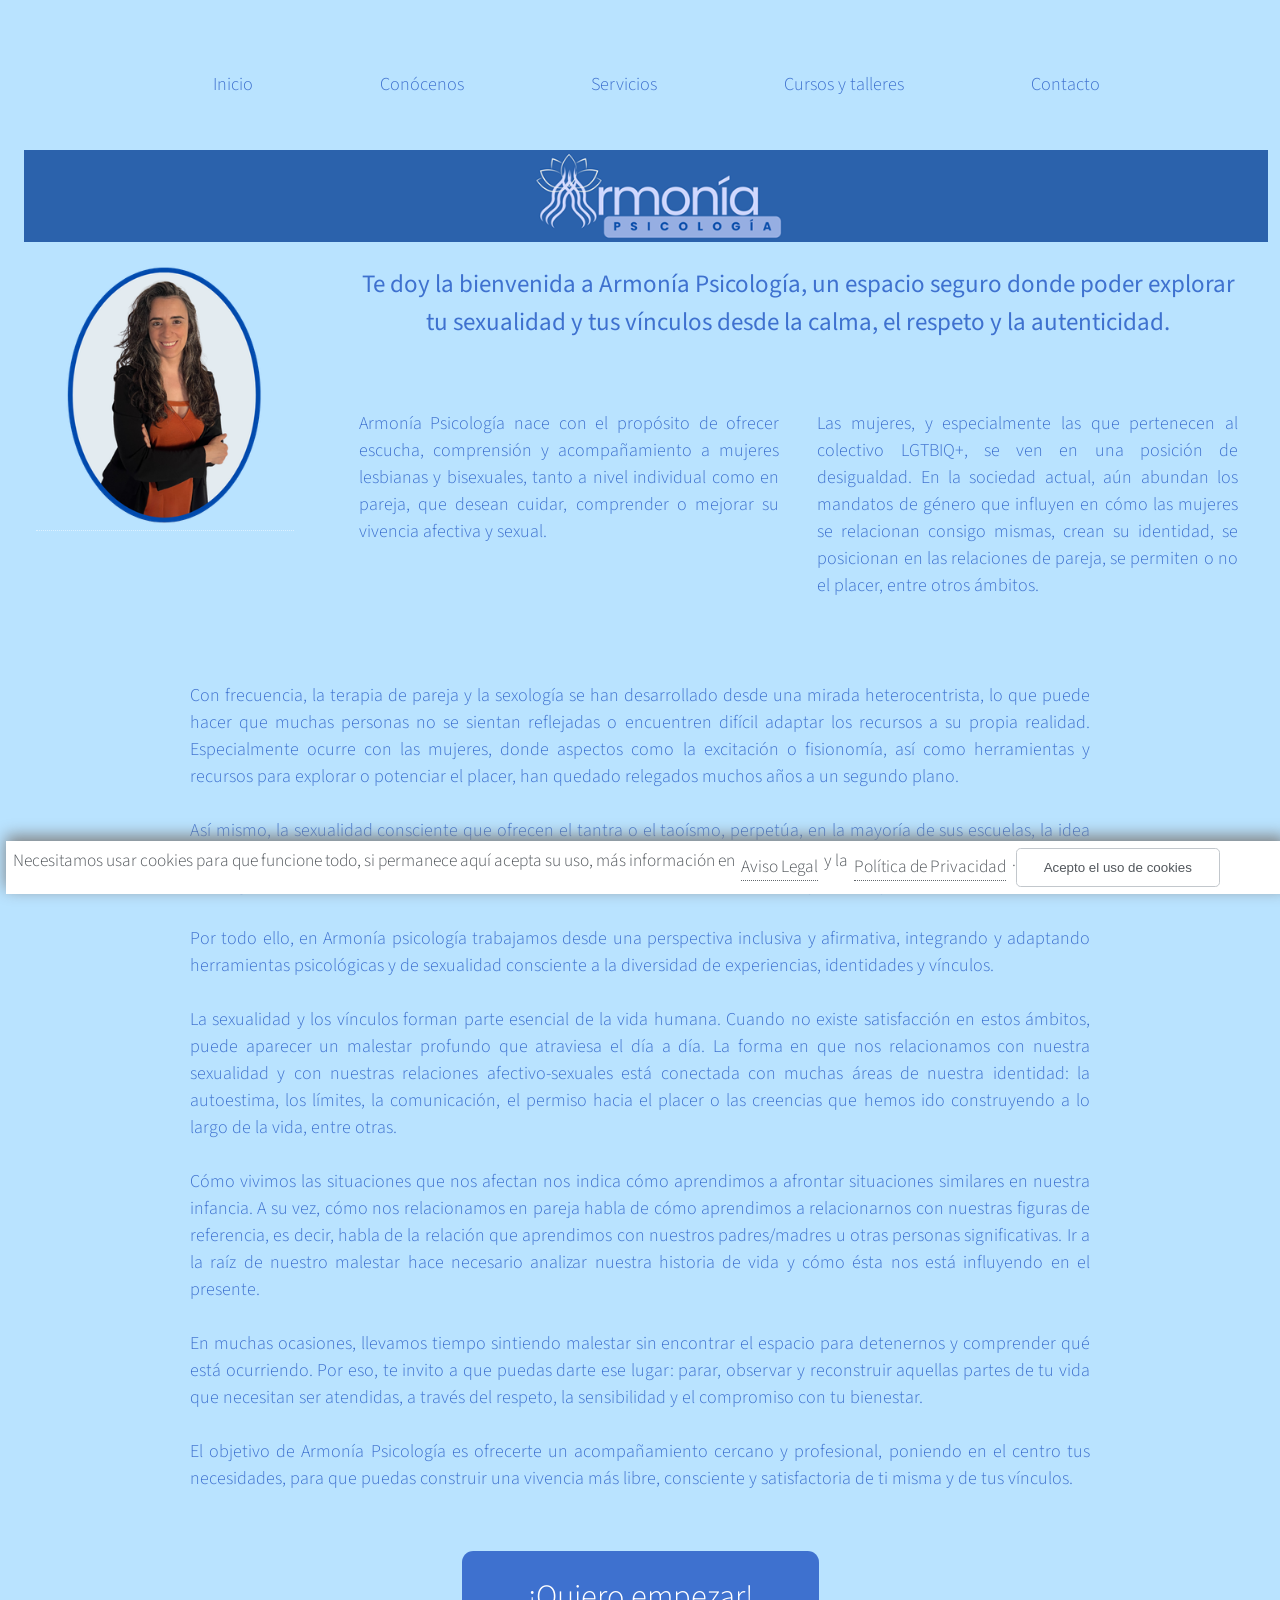
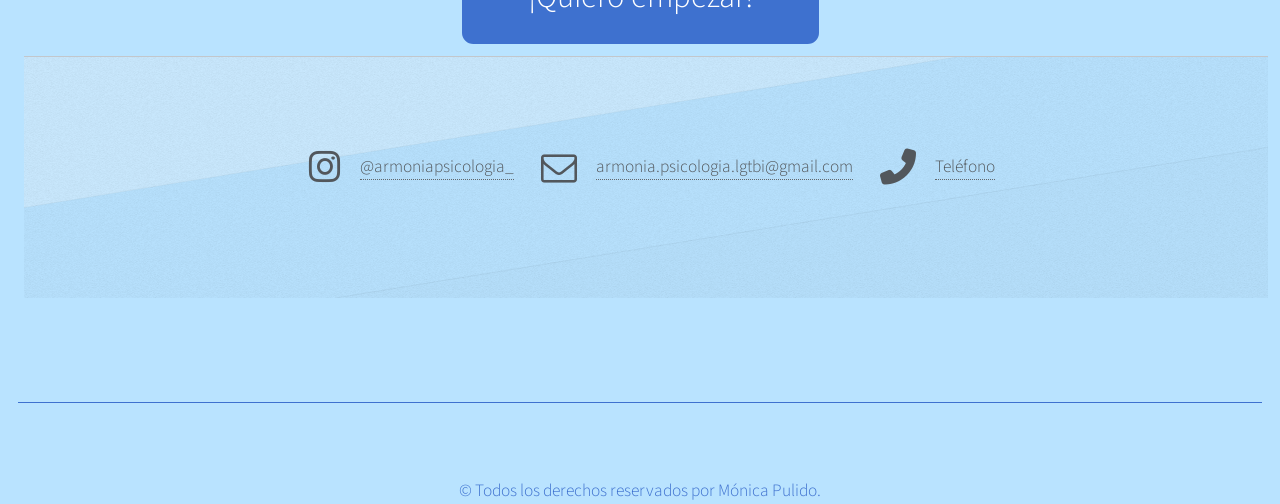
<file: index.html>
<html lang="es">
<head>
	<meta charset="UTF-8">
	<title>Armonía Psicología</title>
	<meta name="description" content="Armonía Psicología es un espacio seguro donde poder explorar tu sexualidad y tus vínculos desde la calma, el respeto y la autenticidad enfocado a mujeres lesbianas y bisexuales.">
	<meta name="viewport" content="width=device-width, initial-scale=1, user-scalable=no" />
	<link rel="stylesheet" href="assets/css/main.css" />
		<script src="https://ajax.googleapis.com/ajax/libs/jquery/3.3.1/jquery.min.js"></script>
	<link rel="stylesheet" href="https://cdnjs.cloudflare.com/ajax/libs/font-awesome/6.5.0/css/all.min.css">
	<link rel="stylesheet" href="https://cdnjs.cloudflare.com/ajax/libs/font-awesome/4.7.0/css/font-awesome.min.css">
</head>
<body class="homepage is-preload" style="background-color: #B9E3FF;">

		<div id="page-wrapper">

			<!-- Header -->
			<div id="header-wrapper">
				<nav id="nav">
					<ul>
						<li><a href="index.html">Inicio</a></li>
						<li><a href="conoc.html">Conócenos</a></li>
						<li><a href="servicios.html">Servicios</a>
							<ul>
								<li><a href="individual.html">Terapia individual</a></li>
								<li><a href="pareja.html">Terapia de pareja</a></li>
								<li><a href="sexualidad.html">Sexualidad</a></li>
							</ul>
						</li>
						<li><a href="creando.html">Cursos y talleres</a></li>
						<li><a href="contacto.html">Contacto</a></li>
					</ul>
				</nav>
			</div>

			<!-- Banner -->
			<a href="index.html" class="image centered"><img src="images/1bannerlong.png" alt="" /></a>

			<!-- Contenido principal -->
			<section id="hero" class="container">

				<!-- Sección superior: foto + heading y dos párrafos en horizontal -->
				<div class="hero-top-layout" style="display: flex; align-items: flex-start; gap: 2em; margin-bottom: 2.5em;">

					<!-- Columna izquierda: foto -->
					<div class="hero-photo" style="flex: 0 0 auto; width: 270px;">
						<a href="index.html"><img src="images/4.png" alt="Mónica Pulido" style="width: 100%;"></a>
					</div>

					<!-- Columna derecha: heading arriba, un párrafo en fila abajo -->
					<div style="flex: 1; display: flex; flex-direction: row; gap: 1.5em; flex-wrap: wrap;">
						<strong><p style="font-size: 25px; text-align: center; margin-bottom: 1em;">Te doy la bienvenida a Armonía Psicología, un espacio seguro donde poder explorar tu sexualidad y tus vínculos desde la calma, el respeto y la autenticidad.</p></strong>

						<!-- Dos párrafos uno al lado del otro -->
						<div class="hero-paragraphs-row" style="display: flex; gap: 1.5em;">
							<p style="flex: 1; font-size: 18px; text-align: justify;">Armonía Psicología nace con el propósito de ofrecer escucha, comprensión y acompañamiento a mujeres lesbianas y bisexuales, tanto a nivel individual como en pareja, que desean cuidar, comprender o mejorar su vivencia afectiva y sexual.</p>
							<p style="flex: 1; font-size: 18px; text-align: justify;">Las mujeres, y especialmente las que pertenecen al colectivo LGTBIQ+, se ven en una posición de desigualdad. En la sociedad actual, aún abundan los mandatos de género que influyen en cómo las mujeres se relacionan consigo mismas, crean su identidad, se posicionan en las relaciones de pareja, se permiten o no el placer, entre otros ámbitos.</p>
						</div>
					</div>

				</div>

				<!-- Párrafos centrados con márgenes -->
				<p style="font-size: 18px; text-align: justify; max-width: 900px; margin: 0 auto 1.5em auto;">Con frecuencia, la terapia de pareja y la sexología se han desarrollado desde una mirada heterocentrista, lo que puede hacer que muchas personas no se sientan reflejadas o encuentren difícil adaptar los recursos a su propia realidad. Especialmente ocurre con las mujeres, donde aspectos como la excitación o fisionomía, así como herramientas y recursos para explorar o potenciar el placer, han quedado relegados muchos años a un segundo plano.</p>
				<p style="font-size: 18px; text-align: justify; max-width: 900px; margin: 0 auto 1.5em auto;">Así mismo, la sexualidad consciente que ofrecen el tantra o el taoísmo, perpetúa, en la mayoría de sus escuelas, la idea de la unión entre un masculino y un femenino, hombre y mujer. Sin embargo, al igual que la terapia de pareja y sexología clínica, muchos de los recursos y herramientas, se pueden adaptar a parejas de mujeres.</p>
				<p style="font-size: 18px; text-align: justify; max-width: 900px; margin: 0 auto 1.5em auto;">Por todo ello, en Armonía psicología trabajamos desde una perspectiva inclusiva y afirmativa, integrando y adaptando herramientas psicológicas y de sexualidad consciente a la diversidad de experiencias, identidades y vínculos.</p>
				<p style="font-size: 18px; text-align: justify; max-width: 900px; margin: 0 auto 1.5em auto;">La sexualidad y los vínculos forman parte esencial de la vida humana. Cuando no existe satisfacción en estos ámbitos, puede aparecer un malestar profundo que atraviesa el día a día. La forma en que nos relacionamos con nuestra sexualidad y con nuestras relaciones afectivo-sexuales está conectada con muchas áreas de nuestra identidad: la autoestima, los límites, la comunicación, el permiso hacia el placer o las creencias que hemos ido construyendo a lo largo de la vida, entre otras.</p>
				<p style="font-size: 18px; text-align: justify; max-width: 900px; margin: 0 auto 1.5em auto;">Cómo vivimos las situaciones que nos afectan nos indica cómo aprendimos a afrontar situaciones similares en nuestra infancia. A su vez, cómo nos relacionamos en pareja habla de cómo aprendimos a relacionarnos con nuestras figuras de referencia, es decir, habla de la relación que aprendimos con nuestros padres/madres u otras personas significativas. Ir a la raíz de nuestro malestar hace necesario analizar nuestra historia de vida y cómo ésta nos está influyendo en el presente.</p>
				<p style="font-size: 18px; text-align: justify; max-width: 900px; margin: 0 auto 1.5em auto;">En muchas ocasiones, llevamos tiempo sintiendo malestar sin encontrar el espacio para detenernos y comprender qué está ocurriendo. Por eso, te invito a que puedas darte ese lugar: parar, observar y reconstruir aquellas partes de tu vida que necesitan ser atendidas, a través del respeto, la sensibilidad y el compromiso con tu bienestar.</p>
				<p style="font-size: 18px; text-align: justify; max-width: 900px; margin: 0 auto 1.5em auto;">El objetivo de Armonía Psicología es ofrecerte un acompañamiento cercano y profesional, poniendo en el centro tus necesidades, para que puedas construir una vivencia más libre, consciente y satisfactoria de ti misma y de tus vínculos.</p>

				<p style="display: flex; justify-content: center; padding-top: 1em;"><a href="https://docs.google.com/forms/d/e/1FAIpQLSdyBk2kQffaSwbjM8C1IlJiABfiRP62G_DdzGO081kTKrNsWw/viewform?usp=header" class="button">¡Quiero empezar!</a></p>
			</section>

			<!-- Footer -->
			<div id="footer-wrapper">
				<div id="footer" class="container">
					<p>
						<i class='fab fa-instagram' style='font-size:36px; margin-right:10px;'></i>
						<a href="https://www.instagram.com/armoniapsicologia_/" style="text-decoration:none;">@armoniapsicologia_</a>
						&nbsp;&nbsp;&nbsp;
						<i class='fa fa-envelope-o' style='font-size:36px; margin-right:10px;'></i>
						<a href="mailto:armonia.psicologia.lgtbi@gmail.com" style="text-decoration:none;">armonia.psicologia.lgtbi@gmail.com</a>
						&nbsp;&nbsp;&nbsp;
						<i class='fas fa-phone-alt' style='font-size:36px; margin-right:10px;'></i>
						<a href="tel:+34672540272" style="text-decoration:none;">Teléfono</a>
					</p>
				</div>
			</div>

			<div id="copyright" class="container">
				<p style="display: flex; justify-content: center;">&copy; Todos los derechos reservados por Mónica Pulido.</p>
			</div>

		</div>

		<!-- Scripts -->
		<script src="assets/js/jquery.min.js"></script>
		<script src="assets/js/jquery.dropotron.min.js"></script>
		<script src="assets/js/browser.min.js"></script>
		<script src="assets/js/breakpoints.min.js"></script>
		<script src="assets/js/util.js"></script>
		<script src="assets/js/main.js"></script>

<div id="div-cookies" style="display: none;">
    Necesitamos usar cookies para que funcione todo, si permanece aquí acepta su uso, más información en
    <a hreflang="es" href="/info/aviso-legal">Aviso Legal</a>
    y la
    <a hreflang="es" href="/info/politica-de-privacidad">Política de Privacidad</a>.
    <button type="button" class="btn btn-sm btn-primary" onclick="acceptCookies()">
        Acepto el uso de cookies
    </button>
</div>
<style>
#div-cookies {
    position: fixed;
    bottom: 0px;
    left: 0px;
    width: 100%;
    background-color: white;
    box-shadow: 0px -5px 15px gray;
    padding: 7px;
    text-align: center;
    z-index: 99;
}
</style>
<script>
function checkAcceptCookies() {
    if (localStorage.acceptCookies == 'true') {
    } else {
        $('#div-cookies').show();
    }
}
function acceptCookies() {
    localStorage.acceptCookies = 'true';
    $('#div-cookies').hide();
}
$(document).ready(function() {
    checkAcceptCookies();
});
</script>

</body>
</html>
</file>
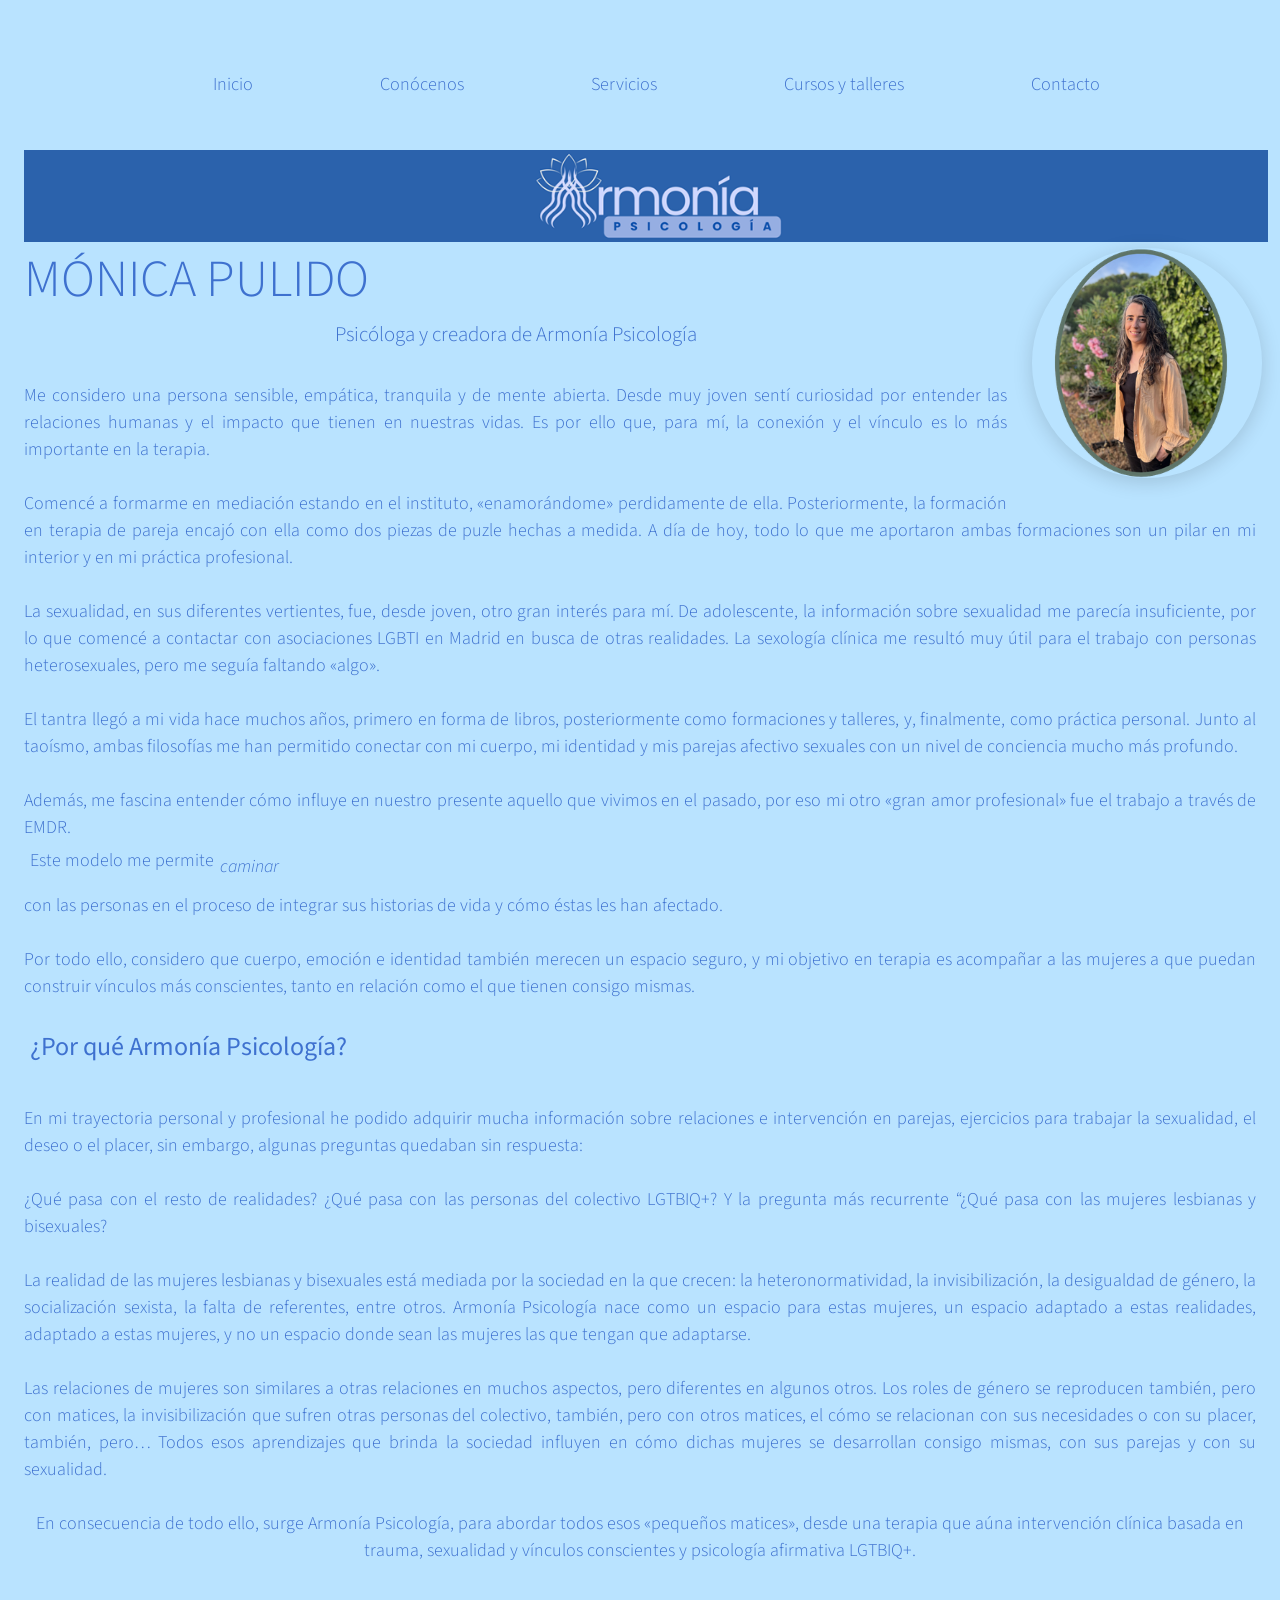
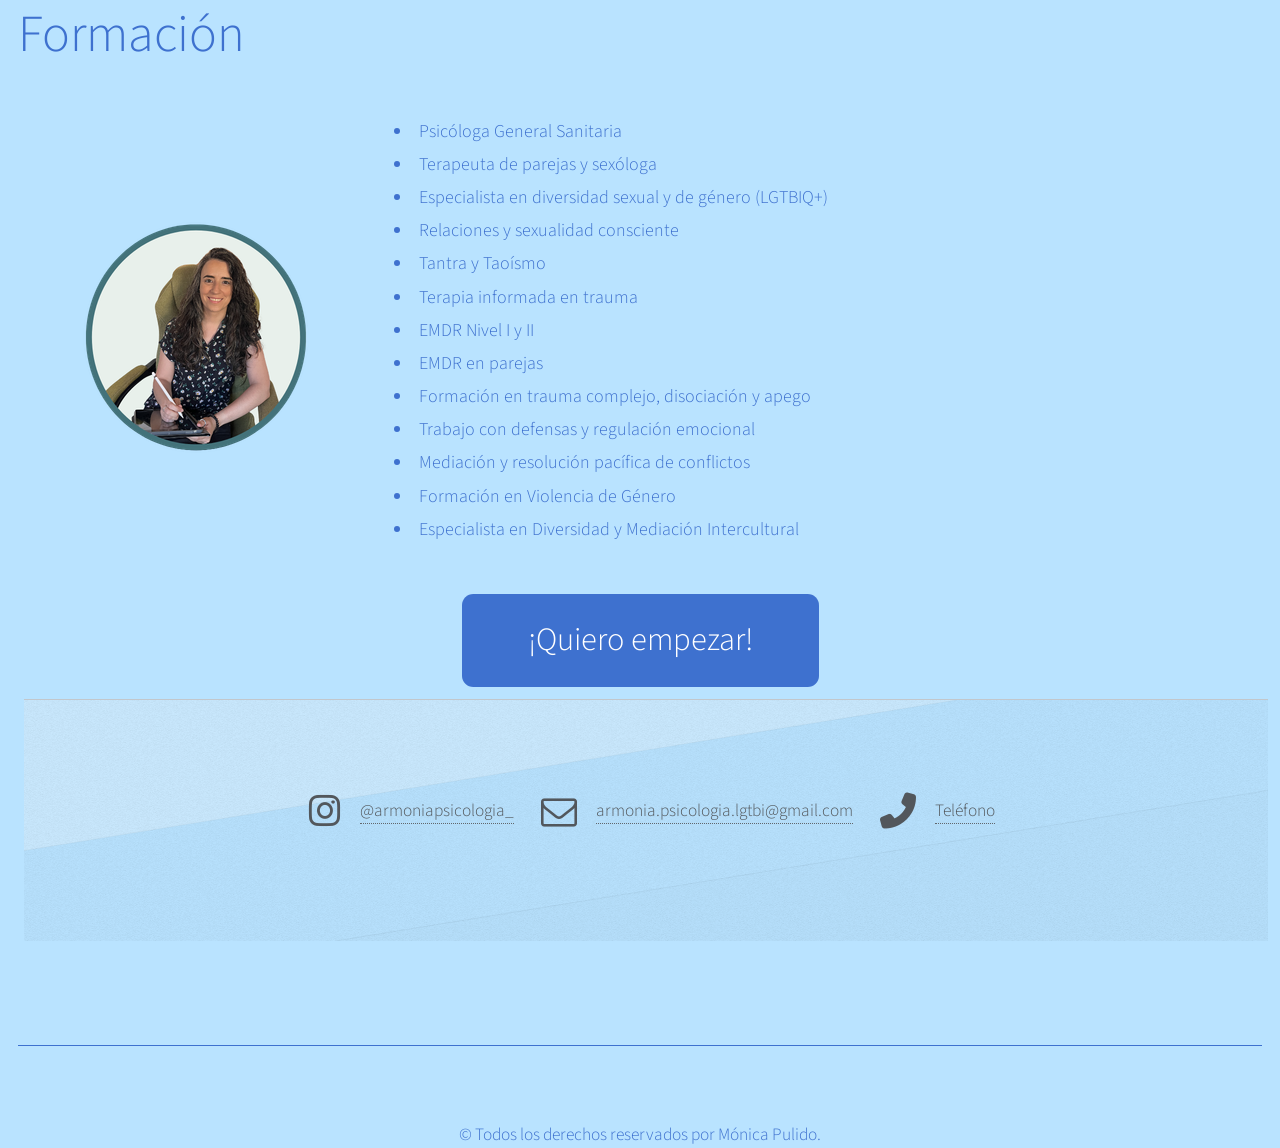
<file: conoc.html>
<html lang="es">
<head>
	<meta charset="UTF-8">
	<title>Armonía Psicología</title>
	<meta name="viewport" content="width=device-width, initial-scale=1, user-scalable=no" />
	<link rel="stylesheet" href="assets/css/main.css" />
	<link rel="stylesheet" href="https://cdnjs.cloudflare.com/ajax/libs/font-awesome/6.5.0/css/all.min.css">
	<link rel="stylesheet" href="https://cdnjs.cloudflare.com/ajax/libs/font-awesome/4.7.0/css/font-awesome.min.css">
</head>
<body class="homepage is-preload" style="background-color: #B9E3FF;">

		<div id="page-wrapper">

			<!-- Header -->
			<div id="header-wrapper">
				<nav id="nav">
					<ul>
						<li><a href="index.html">Inicio</a></li>
						<li><a href="conoc.html">Conócenos</a></li>
						<li><a href="servicios.html">Servicios</a>
							<ul>
								<li><a href="individual.html">Terapia individual</a></li>
								<li><a href="pareja.html">Terapia de pareja</a></li>
								<li><a href="sexualidad.html">Sexualidad</a></li>
							</ul>
						</li>
						<li><a href="creando.html">Cursos y talleres</a></li>
						<li><a href="contacto.html">Contacto</a></li>
					</ul>
				</nav>
			</div>

			<!-- Banner -->
			<a href="index.html" class="image centered"><img src="images/1bannerlong.png" alt="" /></a>

			<!-- Contenido principal -->
			<section id="hero" class="container">
				<img src="images/5.png" alt="Mónica Pulido" class="profile-photo-monica">

				<h2>MÓNICA PULIDO</h2>
				<p style="font-size: 1.2em; text-align: center; margin-bottom: 1.5em;">Psicóloga y creadora de Armonía Psicología</p>


<p style="font-size: 18px;text-align: justify;"> Me considero una persona sensible, empática, tranquila y de mente abierta. Desde muy joven sentí curiosidad por entender las relaciones humanas y el impacto que tienen en nuestras vidas. Es por ello que, para mí, la conexión y el vínculo es lo más importante en la terapia.</p> 
<p style="font-size: 18px;text-align: justify;"> Comencé a formarme en mediación estando en el instituto, «enamorándome» perdidamente de ella. Posteriormente, la formación en terapia de pareja encajó con ella como dos piezas de puzle hechas a medida. A día de hoy, todo lo que me aportaron ambas formaciones son un pilar en mi interior y en mi práctica profesional.</p>
<p style="font-size: 18px;text-align: justify;"> La sexualidad, en sus diferentes vertientes, fue, desde joven, otro gran interés para mí. De adolescente, la información sobre sexualidad me parecía insuficiente, por lo que comencé a contactar con asociaciones LGBTI en Madrid en busca de otras realidades. La sexología clínica me resultó muy útil para el trabajo con personas heterosexuales, pero me seguía faltando «algo».</p>
<p style="font-size: 18px;text-align: justify;"> El tantra llegó a mi vida hace muchos años, primero en forma de libros, posteriormente como formaciones y talleres, y, finalmente, como práctica personal. Junto al taoísmo, ambas filosofías me han permitido conectar con mi cuerpo, mi identidad y mis parejas afectivo sexuales con un nivel de conciencia mucho más profundo.</p>
<p style="font-size: 18px;text-align: justify;"> Además, me fascina entender cómo influye en nuestro presente aquello que vivimos en el pasado, por eso mi otro «gran amor profesional» fue el trabajo a través de EMDR. <span style="white-space: nowrap;">Este modelo me permite <i>caminar</i></span> con las personas en el proceso de integrar sus historias de vida y cómo éstas les han afectado.</p>
<p style="font-size: 18px;text-align: justify;"> Por todo ello, considero que cuerpo, emoción e identidad también merecen un espacio seguro, y mi objetivo en terapia es acompañar a las mujeres a que puedan construir vínculos más conscientes, tanto en relación como el que tienen consigo mismas.
</p>

<p><strong>¿Por qué Armonía Psicología?</strong></p>

<p style="font-size: 18px;text-align: justify;">En mi trayectoria personal y profesional he podido adquirir mucha información sobre relaciones e intervención en parejas, ejercicios para trabajar la sexualidad, el deseo o el placer, sin embargo, algunas preguntas quedaban sin respuesta:
</p>
<p style="font-size: 18px;text-align: justify;"> ¿Qué pasa con el resto de realidades? ¿Qué pasa con las personas del colectivo LGTBIQ+? Y la pregunta más recurrente “¿Qué pasa con las mujeres lesbianas y bisexuales?
</p>

<p style="font-size: 18px;text-align: justify;"> La realidad de las mujeres lesbianas y bisexuales está mediada por la sociedad en la que crecen: la heteronormatividad, la invisibilización, la desigualdad de género, la socialización sexista, la falta de referentes, entre otros. Armonía Psicología nace como un espacio para estas mujeres, un espacio adaptado a estas realidades, adaptado a estas mujeres, y no un espacio donde sean las mujeres las que tengan que adaptarse.</p>

<p style="font-size: 18px;text-align: justify;"> Las relaciones de mujeres son similares a otras relaciones en muchos aspectos, pero diferentes en algunos otros. Los roles de género se reproducen también, pero con matices, la invisibilización que sufren otras personas del colectivo, también, pero con otros matices, el cómo se relacionan con sus necesidades o con su placer, también, pero…  Todos esos aprendizajes que brinda la sociedad influyen en cómo dichas mujeres se desarrollan consigo mismas, con sus parejas y con su sexualidad.</p>

<p style="font-size: 18px;text-align: center;"> En consecuencia de todo ello, surge Armonía Psicología, para abordar todos esos «pequeños matices», desde una terapia que aúna intervención clínica basada en trauma, sexualidad y vínculos conscientes y psicología afirmativa LGTBIQ+.</p>

<h2 style="text-align: center; color: #3E71CF; margin: 0.75em 0 0.75em 0;">Formación</h2>
<div class="formacion-layout" style="display: flex; align-items: center; gap: 2em;">
	<div class="formacion-photo" style="flex: 0 0 auto; width: 280px;">
		<img src="images/3.png" alt="Mónica Pulido" style="width: 150%; height: auto; display: block;">
	</div>
	<div style="flex: 1; flex-direction: column;">
		<ul class="formacion-list" style="font-size: 18px; text-align: justify; margin: 0; padding-left: 1.25em;">
			<li>Psicóloga General Sanitaria</li>
			<li>Terapeuta de parejas y sexóloga</li>
			<li>Especialista en diversidad sexual y de género (LGTBIQ+)</li>
			<li>Relaciones y sexualidad consciente</li>
			<li>Tantra y Taoísmo</li>
			<li>Terapia informada en trauma</li>
			<li>EMDR Nivel I y II</li>
			<li>EMDR en parejas</li>
			<li>Formación en trauma complejo, disociación y apego</li>
			<li>Trabajo con defensas y regulación emocional</li>
			<li>Mediación y resolución pacífica de conflictos</li>
			<li>Formación en Violencia de Género</li>
			<li>Especialista en Diversidad y Mediación Intercultural</li>
		</ul>
	</div>
</div>



				<p style="display: flex; justify-content: center; padding-top: 1em;"><a href="https://docs.google.com/forms/d/e/1FAIpQLSdyBk2kQffaSwbjM8C1IlJiABfiRP62G_DdzGO081kTKrNsWw/viewform?usp=header" class="button">¡Quiero empezar!</a></p>
			</section>

			<!-- Footer -->
			<div id="footer-wrapper">
				<div id="footer" class="container">
					<p>
						<i class='fab fa-instagram' style='font-size:36px; margin-right:10px;'></i>
						<a href="https://www.instagram.com/armoniapsicologia_/" style="text-decoration:none;">@armoniapsicologia_</a>
						&nbsp;&nbsp;&nbsp;
						<i class='fa fa-envelope-o' style='font-size:36px; margin-right:10px;'></i>
						<a href="mailto:armonia.psicologia.lgtbi@gmail.com" style="text-decoration:none;">armonia.psicologia.lgtbi@gmail.com</a>
						&nbsp;&nbsp;&nbsp;
						<i class='fas fa-phone-alt' style='font-size:36px; margin-right:10px;'></i>
						<a href="tel:+34672540272" style="text-decoration:none;">Teléfono</a>
					</p>
				</div>
			</div>

			<div id="copyright" class="container">
				<p style="display: flex; justify-content: center;">&copy; Todos los derechos reservados por Mónica Pulido.</p>
			</div>

		</div>

		<!-- Scripts -->
		<script src="assets/js/jquery.min.js"></script>
		<script src="assets/js/jquery.dropotron.min.js"></script>
		<script src="assets/js/browser.min.js"></script>
		<script src="assets/js/breakpoints.min.js"></script>
		<script src="assets/js/util.js"></script>
		<script src="assets/js/main.js"></script>

</body>
</html>
</file>
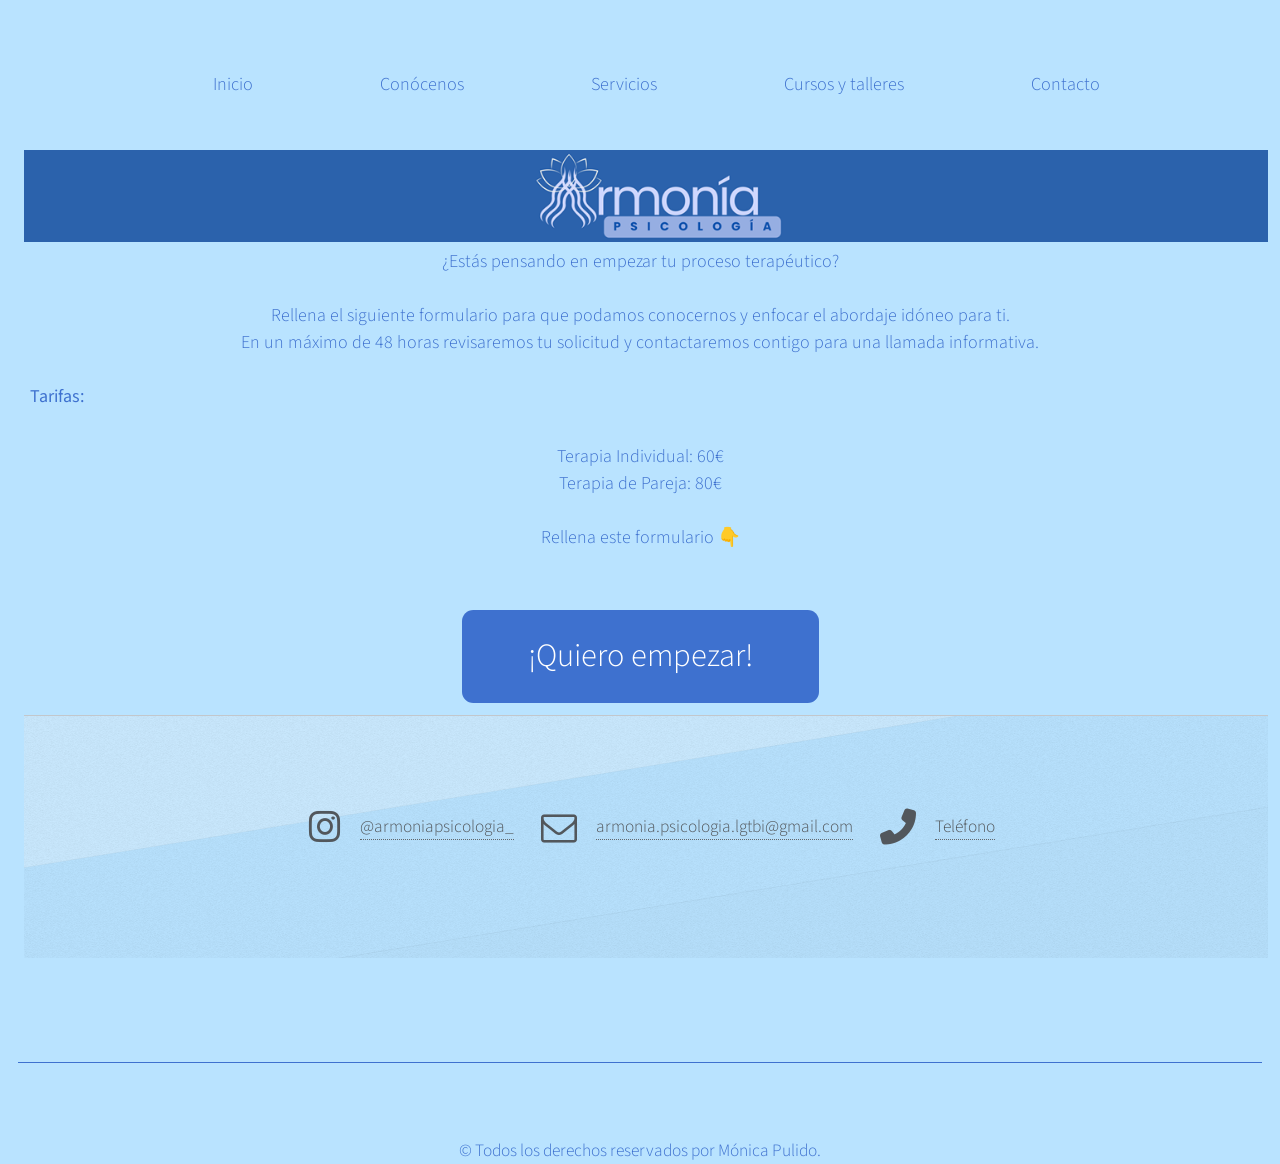
<file: contacto.html>
<html lang="es">
<head>
	<meta charset="UTF-8">
	<title>Armonía Psicología</title>
	<meta name="viewport" content="width=device-width, initial-scale=1, user-scalable=no" />
	<link rel="stylesheet" href="assets/css/main.css" />
	<link rel="stylesheet" href="https://cdnjs.cloudflare.com/ajax/libs/font-awesome/6.5.0/css/all.min.css">
	<link rel="stylesheet" href="https://cdnjs.cloudflare.com/ajax/libs/font-awesome/4.7.0/css/font-awesome.min.css">
</head>
<body class="homepage is-preload" style="background-color: #B9E3FF;">

		<div id="page-wrapper">

			<!-- Header -->
			<div id="header-wrapper">
				<nav id="nav">
					<ul>
						<li><a href="index.html">Inicio</a></li>
						<li><a href="conoc.html">Conócenos</a></li>
						<li><a href="servicios.html">Servicios</a>
							<ul>
								<li><a href="individual.html">Terapia individual</a></li>
								<li><a href="pareja.html">Terapia de pareja</a></li>
								<li><a href="sexualidad.html">Sexualidad</a></li>
							</ul>
						</li>
						<li><a href="creando.html">Cursos y talleres</a></li>
						<li><a href="contacto.html">Contacto</a></li>
					</ul>
				</nav>
			</div>

			<!-- Banner -->
			<a href="index.html" class="image centered"><img src="images/1bannerlong.png" alt="" /></a>

			<!-- Contenido principal -->
			<section id="hero" class="container" style="text-align: center;">
				<p style="font-size: 18px;">¿Estás pensando en empezar tu proceso terapéutico?</p>

				<p style="font-size: 18px;">Rellena el siguiente formulario para que podamos conocernos y enfocar el abordaje idóneo para ti.<br>
				En un máximo de 48 horas revisaremos tu solicitud y contactaremos contigo para una llamada informativa.</p>

				<p style="font-size: 18px;"><strong>Tarifas:</strong><br>
				Terapia Individual: 60€<br>
				Terapia de Pareja: 80€</p>

				<p style="font-size: 18px;">Rellena este formulario 👇</p>

				<p style="display: flex; justify-content: center; padding-top: 1em;"><a href="https://docs.google.com/forms/d/e/1FAIpQLSdyBk2kQffaSwbjM8C1IlJiABfiRP62G_DdzGO081kTKrNsWw/viewform?usp=header" class="button">¡Quiero empezar!</a></p>
			</section>

			<!-- Footer -->
			<div id="footer-wrapper">
				<div id="footer" class="container">
					<p>
						<i class='fab fa-instagram' style='font-size:36px; margin-right:10px;'></i>
						<a href="https://www.instagram.com/armoniapsicologia_/" style="text-decoration:none;">@armoniapsicologia_</a>
						&nbsp;&nbsp;&nbsp;
						<i class='fa fa-envelope-o' style='font-size:36px; margin-right:10px;'></i>
						<a href="mailto:armonia.psicologia.lgtbi@gmail.com" style="text-decoration:none;">armonia.psicologia.lgtbi@gmail.com</a>
						&nbsp;&nbsp;&nbsp;
						<i class='fas fa-phone-alt' style='font-size:36px; margin-right:10px;'></i>
						<a href="tel:+34672540272" style="text-decoration:none;">Teléfono</a>
					</p>
				</div>
			</div>

			<div id="copyright" class="container">
				<p style="display: flex; justify-content: center;">&copy; Todos los derechos reservados por Mónica Pulido.</p>
			</div>

		</div>

		<!-- Scripts -->
		<script src="assets/js/jquery.min.js"></script>
		<script src="assets/js/jquery.dropotron.min.js"></script>
		<script src="assets/js/browser.min.js"></script>
		<script src="assets/js/breakpoints.min.js"></script>
		<script src="assets/js/util.js"></script>
		<script src="assets/js/main.js"></script>

</body>
</html>
</file>
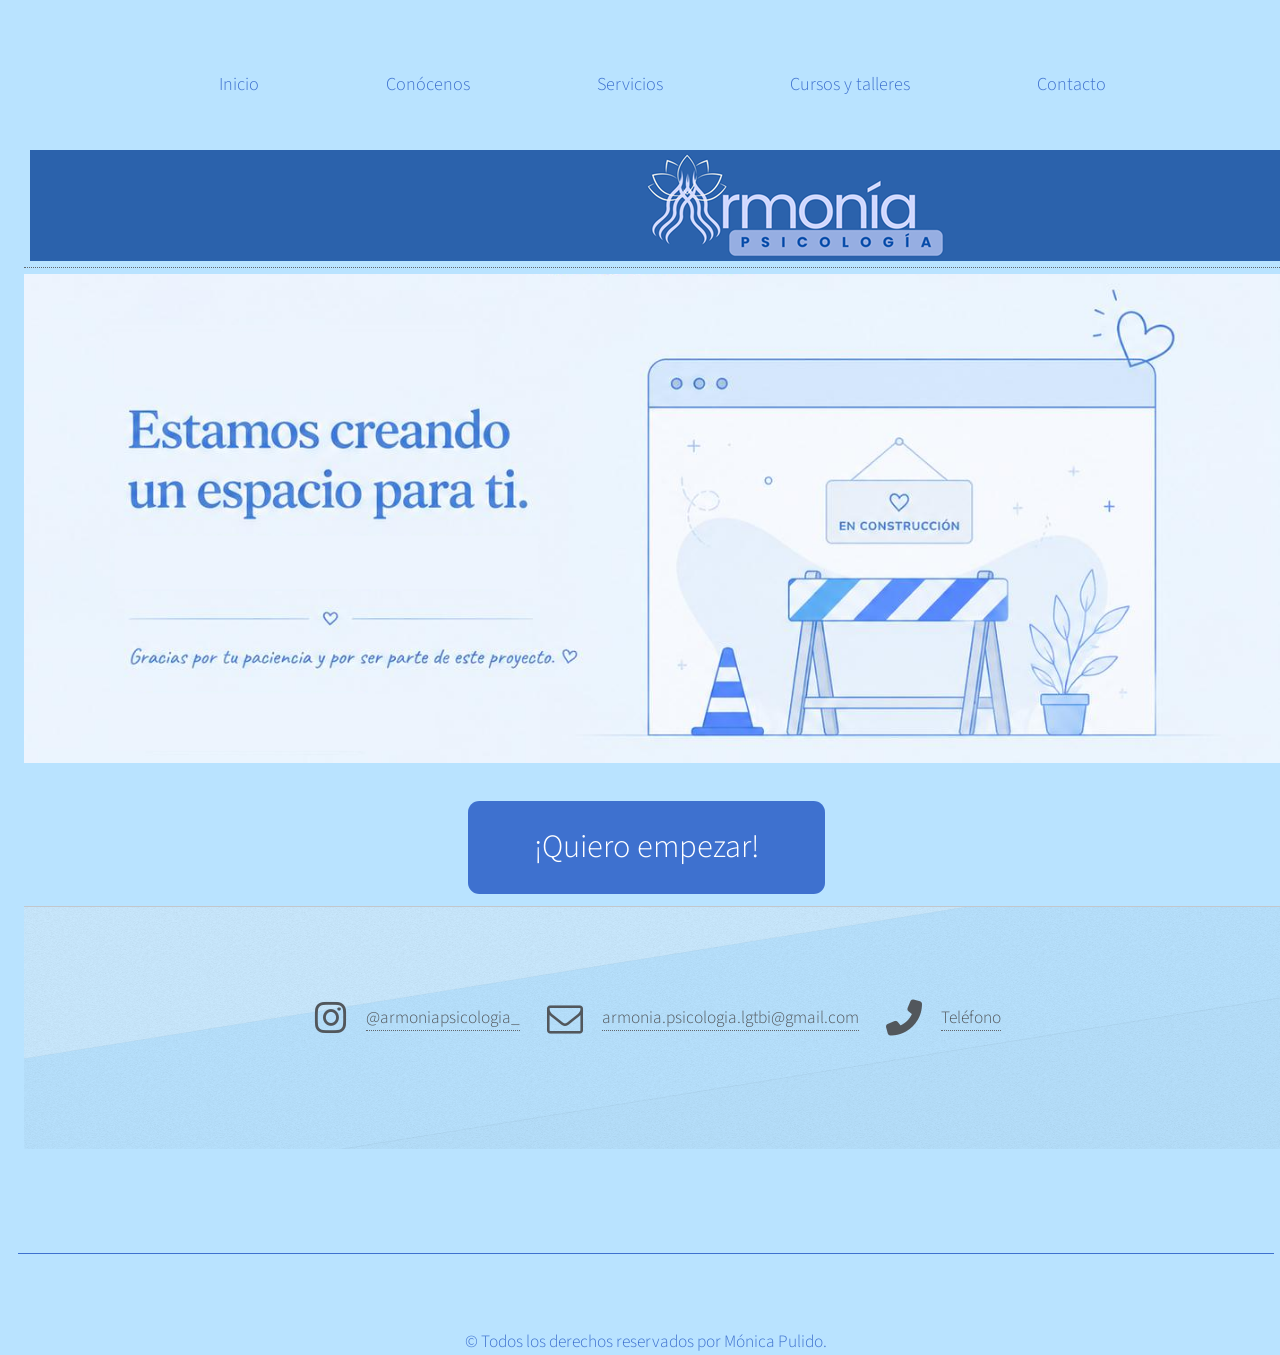
<file: creando.html>
<html lang="es">
<head>
	<meta charset="UTF-8">
	<title>Armonía Psicología</title>
	<meta name="viewport" content="width=device-width, initial-scale=1, user-scalable=no" />
	<link rel="stylesheet" href="assets/css/main.css" />
	<link rel="stylesheet" href="https://cdnjs.cloudflare.com/ajax/libs/font-awesome/6.5.0/css/all.min.css">
	<link rel="stylesheet" href="https://cdnjs.cloudflare.com/ajax/libs/font-awesome/4.7.0/css/font-awesome.min.css">
</head>
<body class="homepage is-preload" style="background-color: #B9E3FF;">

		<div id="page-wrapper">

			<!-- Header -->
			<div id="header-wrapper">
				<nav id="nav">
					<ul>
						<li><a href="index.html">Inicio</a></li>
						<li><a href="conoc.html">Conócenos</a></li>
						<li><a href="servicios.html">Servicios</a>
							<ul>
								<li><a href="individual.html">Terapia individual</a></li>
								<li><a href="pareja.html">Terapia de pareja</a></li>
								<li><a href="sexualidad.html">Sexualidad</a></li>
							</ul>
						</li>
						<li><a href="creando.html">Cursos y talleres</a></li>
						<li><a href="contacto.html">Contacto</a></li>
					</ul>
				</nav>
			</div>

			<!-- Banner -->
			<a href="index.html" class="banner"><img src="images/1bannerlong.png" alt="center" /></a>

			<!-- Contenido principal -->
			<section id="hero" class="container">
				<img src="images/creando.png" alt=MónicaPulido style="float: centre; max-width: 100%;
  height: auto;">
						






				<p style="display: flex; justify-content: center; padding-top: 1em;"><a href="https://docs.google.com/forms/d/e/1FAIpQLSdyBk2kQffaSwbjM8C1IlJiABfiRP62G_DdzGO081kTKrNsWw/viewform?usp=header" class="button">¡Quiero empezar!</a></p>
			</section>

			<!-- Footer -->
			<div id="footer-wrapper">
				<div id="footer" class="container">
					<p>
						<i class='fab fa-instagram' style='font-size:36px; margin-right:10px;'></i>
						<a href="https://www.instagram.com/armoniapsicologia_/" style="text-decoration:none;">@armoniapsicologia_</a>
						&nbsp;&nbsp;&nbsp;
						<i class='fa fa-envelope-o' style='font-size:36px; margin-right:10px;'></i>
						<a href="mailto:armonia.psicologia.lgtbi@gmail.com" style="text-decoration:none;">armonia.psicologia.lgtbi@gmail.com</a>
						&nbsp;&nbsp;&nbsp;
						<i class='fas fa-phone-alt' style='font-size:36px; margin-right:10px;'></i>
						<a href="tel:+34672540272" style="text-decoration:none;">Teléfono</a>
					</p>
				</div>
			</div>

			<div id="copyright" class="container">
				<p style="display: flex; justify-content: center;">&copy; Todos los derechos reservados por Mónica Pulido.</p>
			</div>

		</div>

		<!-- Scripts -->
		<script src="assets/js/jquery.min.js"></script>
		<script src="assets/js/jquery.dropotron.min.js"></script>
		<script src="assets/js/browser.min.js"></script>
		<script src="assets/js/breakpoints.min.js"></script>
		<script src="assets/js/util.js"></script>
		<script src="assets/js/main.js"></script>

</body>
</html>
</file>
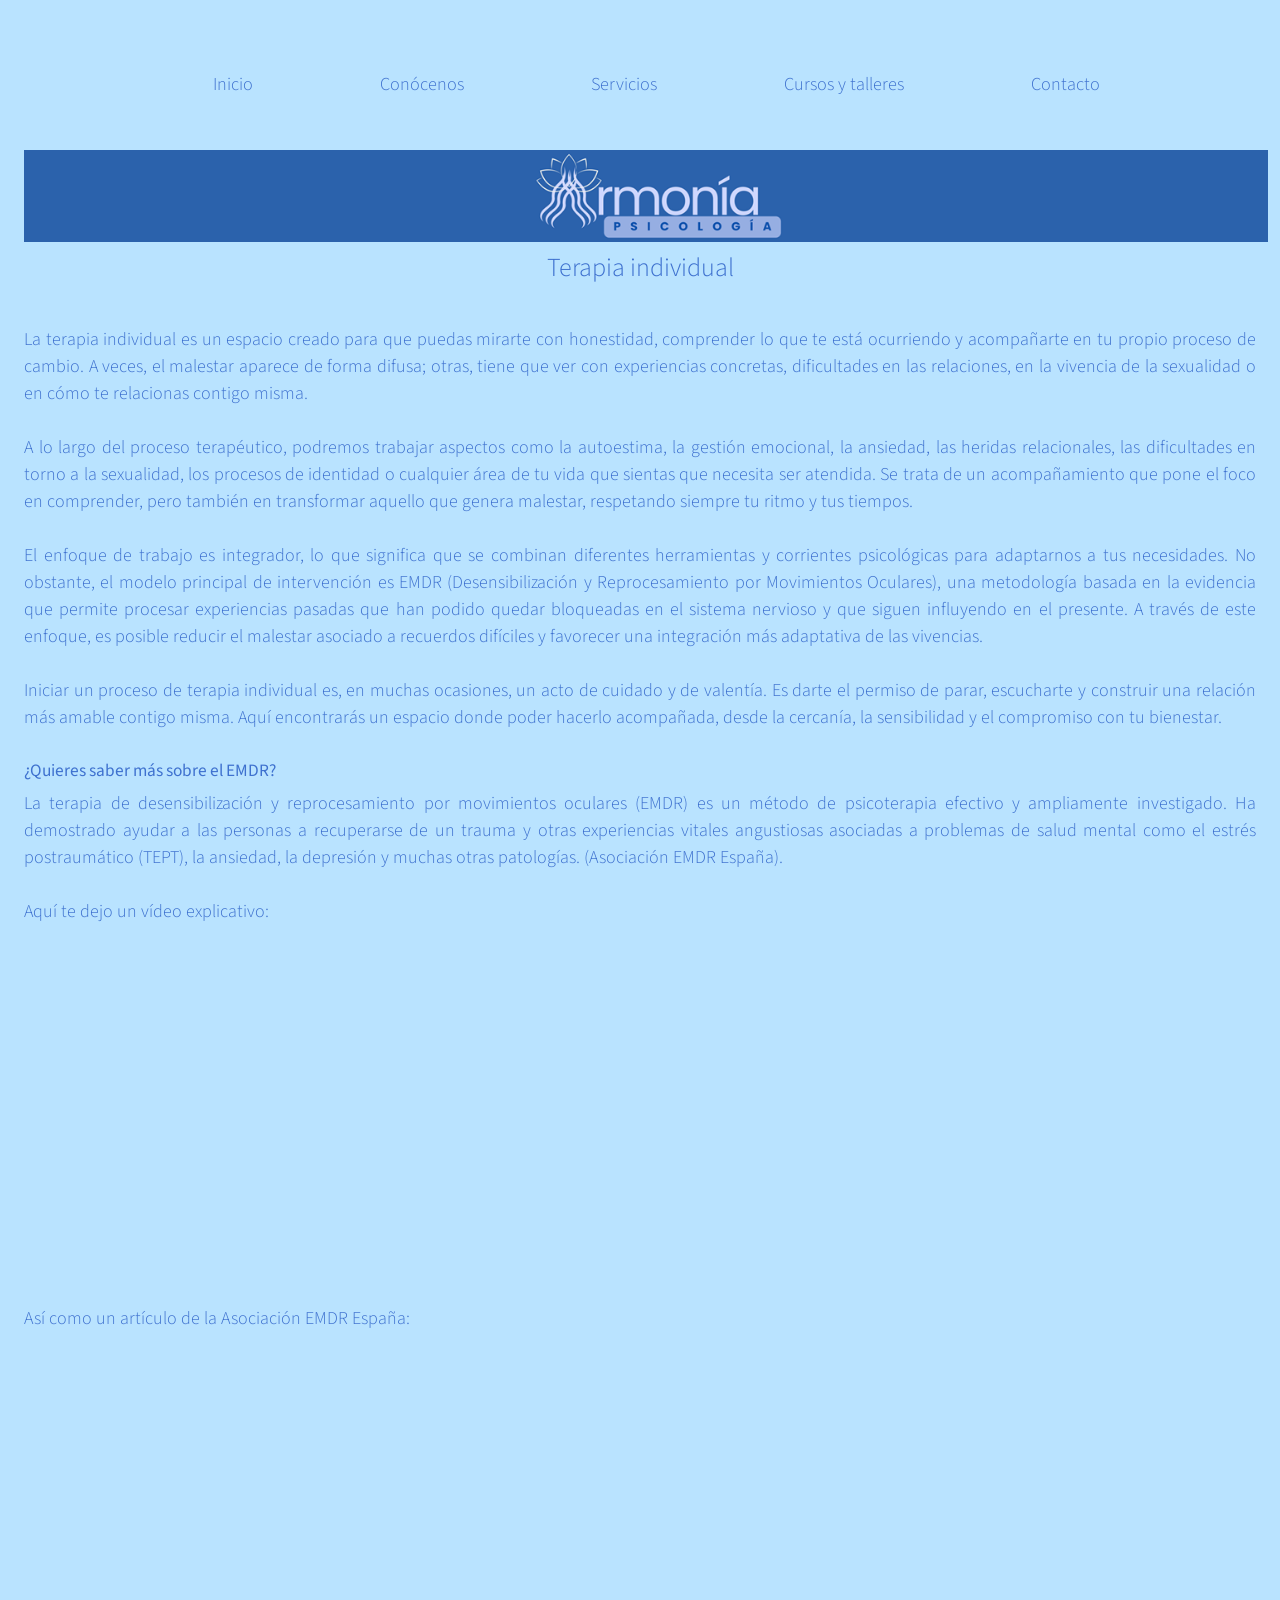
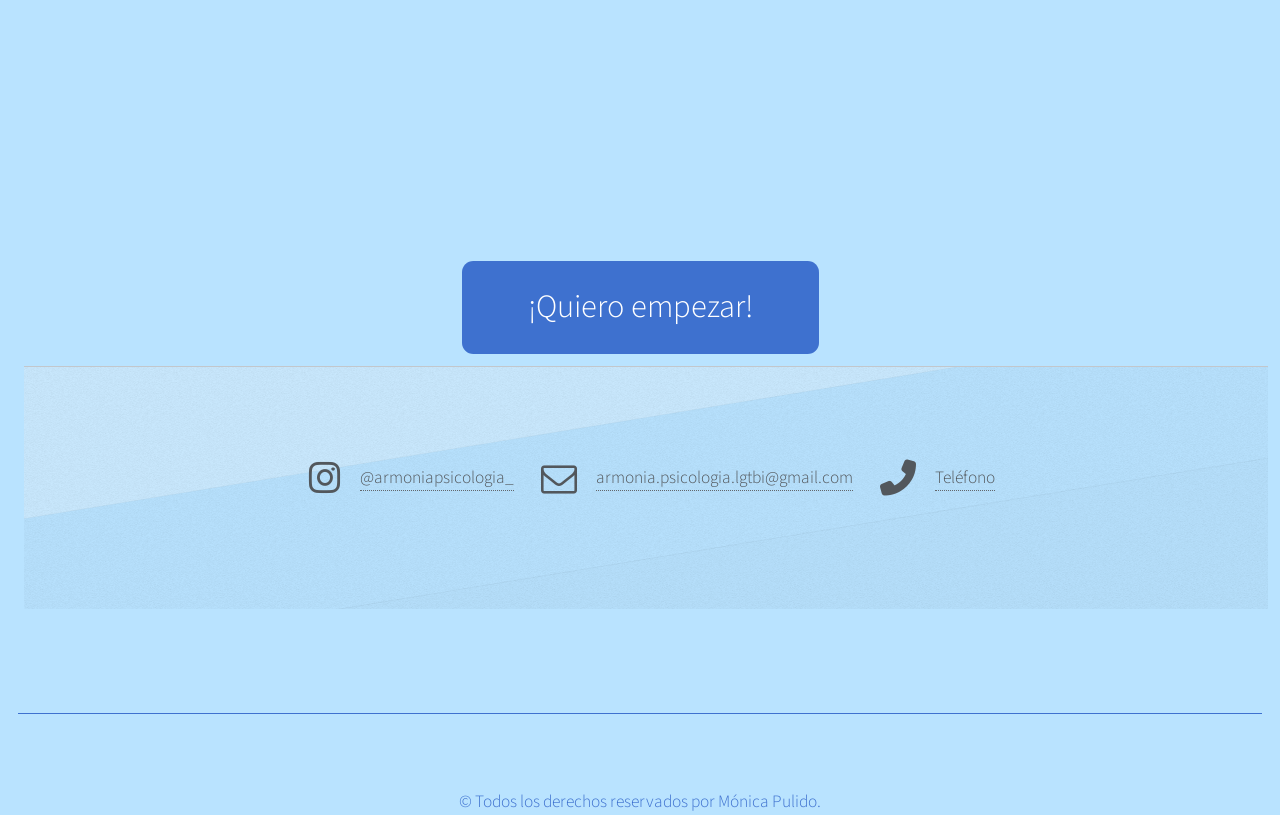
<file: individual.html>
<html lang="es">
<head>
	<meta charset="UTF-8">
	<title>Armonía Psicología</title>
	<meta name="viewport" content="width=device-width, initial-scale=1, user-scalable=no" />
	<link rel="stylesheet" href="assets/css/main.css" />
	<link rel="stylesheet" href="https://cdnjs.cloudflare.com/ajax/libs/font-awesome/6.5.0/css/all.min.css">
	<link rel="stylesheet" href="https://cdnjs.cloudflare.com/ajax/libs/font-awesome/4.7.0/css/font-awesome.min.css">
</head>
<body class="homepage is-preload" style="background-color: #B9E3FF;">

		<div id="page-wrapper">

			<!-- Header -->
			<div id="header-wrapper">
				<nav id="nav">
					<ul>
						<li><a href="index.html">Inicio</a></li>
						<li><a href="conoc.html">Conócenos</a></li>
						<li><a href="servicios.html">Servicios</a>
							<ul>
								<li><a href="individual.html">Terapia individual</a></li>
								<li><a href="pareja.html">Terapia de pareja</a></li>
								<li><a href="sexualidad.html">Sexualidad</a></li>
							</ul>
						</li>
						<li><a href="creando.html">Cursos y talleres</a></li>
						<li><a href="contacto.html">Contacto</a></li>
					</ul>
				</nav>
			</div>

			<!-- Banner -->
			<a href="index.html" class="image centered"><img src="images/1bannerlong.png" alt="" /></a>

			<!-- Contenido principal -->
			<section id="hero" class="container">
				<p>Terapia individual</p> 


<p style="font-size: 18px;text-align: justify;"> La terapia individual es un espacio creado para que puedas mirarte con honestidad, comprender lo que te está ocurriendo y acompañarte en tu propio proceso de cambio. A veces, el malestar aparece de forma difusa; otras, tiene que ver con experiencias concretas, dificultades en las relaciones, en la vivencia de la sexualidad o en cómo te relacionas contigo misma.</p> 
<p style="font-size: 18px;text-align: justify;"> A lo largo del proceso terapéutico, podremos trabajar aspectos como la autoestima, la gestión emocional, la ansiedad, las heridas relacionales, las dificultades en torno a la sexualidad, los procesos de identidad o cualquier área de tu vida que sientas que necesita ser atendida. Se trata de un acompañamiento que pone el foco en comprender, pero también en transformar aquello que genera malestar, respetando siempre tu ritmo y tus tiempos.
</p>
<p style="font-size: 18px;text-align: justify;"> El enfoque de trabajo es integrador, lo que significa que se combinan diferentes herramientas y corrientes psicológicas para adaptarnos a tus necesidades. No obstante, el modelo principal de intervención es EMDR (Desensibilización y Reprocesamiento por Movimientos Oculares), una metodología basada en la evidencia que permite procesar experiencias pasadas que han podido quedar bloqueadas en el sistema nervioso y que siguen influyendo en el presente. A través de este enfoque, es posible reducir el malestar asociado a recuerdos difíciles y favorecer una integración más adaptativa de las vivencias.</p>
<p style="font-size: 18px;text-align: justify;"> Iniciar un proceso de terapia individual es, en muchas ocasiones, un acto de cuidado y de valentía. Es darte el permiso de parar, escucharte y construir una relación más amable contigo misma. Aquí encontrarás un espacio donde poder hacerlo acompañada, desde la cercanía, la sensibilidad y el compromiso con tu bienestar.</p>

<strong>¿Quieres saber más sobre el EMDR?</strong>

<p style="font-size: 18px;text-align: justify;"> La terapia de desensibilización y reprocesamiento por movimientos oculares (EMDR) es un método de psicoterapia efectivo y ampliamente investigado. Ha demostrado ayudar a las personas a recuperarse de un trauma y otras experiencias vitales angustiosas asociadas a problemas de salud mental como el estrés postraumático (TEPT), la ansiedad, la depresión y muchas otras patologías. (Asociación EMDR España). </p>
<p style="font-size: 18px;text-align: justify;"> Aquí te dejo un vídeo explicativo:</p>

<iframe width="560" height="315" src="https://www.youtube.com/embed/h27J1fC-uEA?si=BAE5eZI5DlNK3EyS" title="YouTube video player" frameborder="0" allow="accelerometer; autoplay; clipboard-write; encrypted-media; gyroscope; picture-in-picture;  web-share" referrerpolicy="strict-origin-when-cross-origin" allowfullscreen></iframe>

<br>

<p style="font-size: 18px;text-align: justify;"> Así como un artículo de la Asociación EMDR España:</p>

<br>

<iframe src="https://www.emdr-es.org/Sobre-EMDR/Que-es-EMDR" style="height:400px;width:1000px;" title="qué es EMDR"></iframe>

<br>


				<p style="display: flex; justify-content: center; padding-top: 1em;"><a href="https://docs.google.com/forms/d/e/1FAIpQLSdyBk2kQffaSwbjM8C1IlJiABfiRP62G_DdzGO081kTKrNsWw/viewform?usp=header" class="button">¡Quiero empezar!</a></p>
			</section>

			<!-- Footer -->
			<div id="footer-wrapper">
				<div id="footer" class="container">
					<p>
						<i class='fab fa-instagram' style='font-size:36px; margin-right:10px;'></i>
						<a href="https://www.instagram.com/armoniapsicologia_/" style="text-decoration:none;">@armoniapsicologia_</a>
						&nbsp;&nbsp;&nbsp;
						<i class='fa fa-envelope-o' style='font-size:36px; margin-right:10px;'></i>
						<a href="mailto:armonia.psicologia.lgtbi@gmail.com" style="text-decoration:none;">armonia.psicologia.lgtbi@gmail.com</a>
						&nbsp;&nbsp;&nbsp;
						<i class='fas fa-phone-alt' style='font-size:36px; margin-right:10px;'></i>
						<a href="tel:+34672540272" style="text-decoration:none;">Teléfono</a>
					</p>
				</div>
			</div>

			<div id="copyright" class="container">
				<p style="display: flex; justify-content: center;">&copy; Todos los derechos reservados por Mónica Pulido.</p>
			</div>

		</div>

		<!-- Scripts -->
		<script src="assets/js/jquery.min.js"></script>
		<script src="assets/js/jquery.dropotron.min.js"></script>
		<script src="assets/js/browser.min.js"></script>
		<script src="assets/js/breakpoints.min.js"></script>
		<script src="assets/js/util.js"></script>
		<script src="assets/js/main.js"></script>

</body>
</html>
</file>
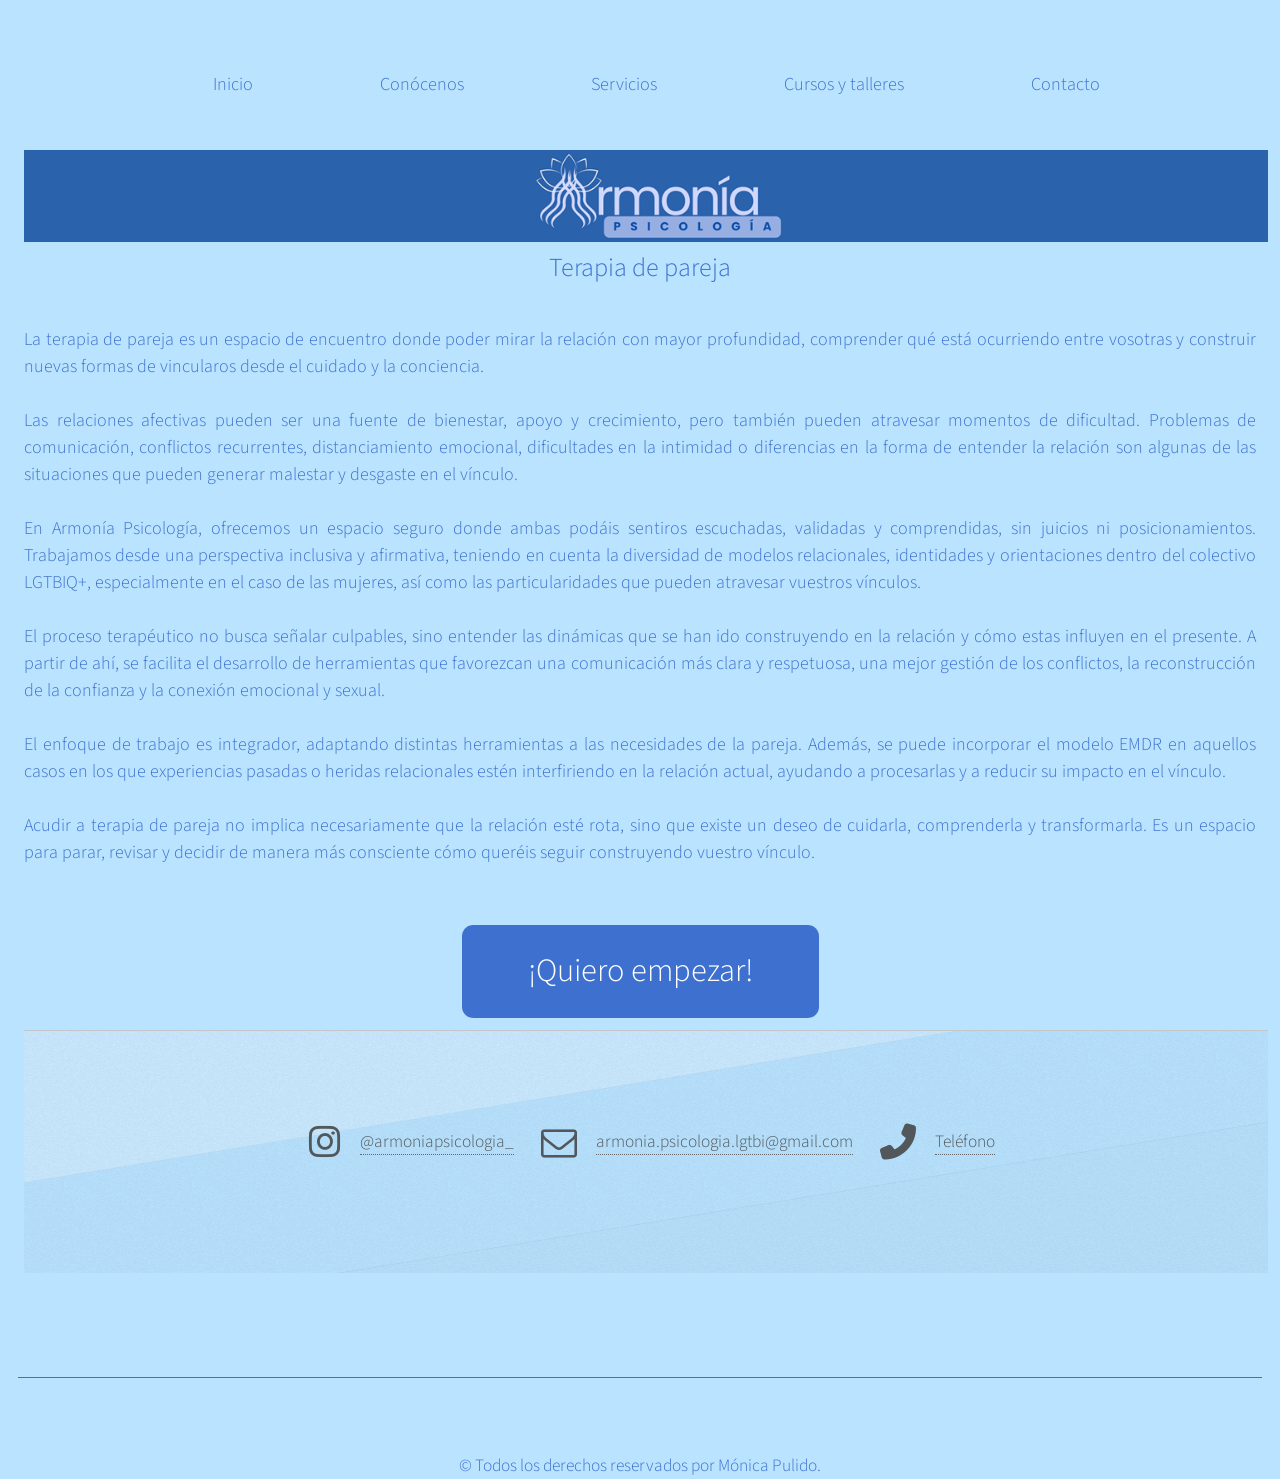
<file: pareja.html>
<html lang="es">
<head>
	<meta charset="UTF-8">
	<title>Armonía Psicología</title>
	<meta name="viewport" content="width=device-width, initial-scale=1, user-scalable=no" />
	<link rel="stylesheet" href="assets/css/main.css" />
	<link rel="stylesheet" href="https://cdnjs.cloudflare.com/ajax/libs/font-awesome/6.5.0/css/all.min.css">
	<link rel="stylesheet" href="https://cdnjs.cloudflare.com/ajax/libs/font-awesome/4.7.0/css/font-awesome.min.css">
</head>
<body class="homepage is-preload" style="background-color: #B9E3FF;">

		<div id="page-wrapper">

			<!-- Header -->
			<div id="header-wrapper">
				<nav id="nav">
					<ul>
						<li><a href="index.html">Inicio</a></li>
						<li><a href="conoc.html">Conócenos</a></li>
						<li><a href="servicios.html">Servicios</a>
							<ul>
								<li><a href="individual.html">Terapia individual</a></li>
								<li><a href="pareja.html">Terapia de pareja</a></li>
								<li><a href="sexualidad.html">Sexualidad</a></li>
							</ul>
						</li>
						<li><a href="creando.html">Cursos y talleres</a></li>
						<li><a href="contacto.html">Contacto</a></li>
					</ul>
				</nav>
			</div>

			<!-- Banner -->
			<a href="index.html" class="image centered"><img src="images/1bannerlong.png" alt="" /></a>

			<!-- Contenido principal -->
			<section id="hero" class="container">
				<p>Terapia de pareja</p> 


<p style="font-size: 18px;text-align: justify;"> La terapia de pareja es un espacio de encuentro donde poder mirar la relación con mayor profundidad, comprender qué está ocurriendo entre vosotras y construir nuevas formas de vincularos desde el cuidado y la conciencia.</p> 

<p style="font-size: 18px;text-align: justify;"> Las relaciones afectivas pueden ser una fuente de bienestar, apoyo y crecimiento, pero también pueden atravesar momentos de dificultad. Problemas de comunicación, conflictos recurrentes, distanciamiento emocional, dificultades en la intimidad o diferencias en la forma de entender la relación son algunas de las situaciones que pueden generar malestar y desgaste en el vínculo.</p>

<p style="font-size: 18px;text-align: justify;"> En Armonía Psicología, ofrecemos un espacio seguro donde ambas podáis sentiros escuchadas, validadas y comprendidas, sin juicios ni posicionamientos. Trabajamos desde una perspectiva inclusiva y afirmativa, teniendo en cuenta la diversidad de modelos relacionales, identidades y orientaciones dentro del colectivo LGTBIQ+, especialmente en el caso de las mujeres, así como las particularidades que pueden atravesar vuestros vínculos.</p>

<p style="font-size: 18px;text-align: justify;"> El proceso terapéutico no busca señalar culpables, sino entender las dinámicas que se han ido construyendo en la relación y cómo estas influyen en el presente. A partir de ahí, se facilita el desarrollo de herramientas que favorezcan una comunicación más clara y respetuosa, una mejor gestión de los conflictos, la reconstrucción de la confianza y la conexión emocional y sexual.</p>

<p style="font-size: 18px;text-align: justify;"> El enfoque de trabajo es integrador, adaptando distintas herramientas a las necesidades de la pareja. Además, se puede incorporar el modelo EMDR en aquellos casos en los que experiencias pasadas o heridas relacionales estén interfiriendo en la relación actual, ayudando a procesarlas y a reducir su impacto en el vínculo.</p>

<p style="font-size: 18px;text-align: justify;"> Acudir a terapia de pareja no implica necesariamente que la relación esté rota, sino que existe un deseo de cuidarla, comprenderla y transformarla. Es un espacio para parar, revisar y decidir de manera más consciente cómo queréis seguir construyendo vuestro vínculo.</p>


				<p style="display: flex; justify-content: center; padding-top: 1em;"><a href="https://docs.google.com/forms/d/e/1FAIpQLSdyBk2kQffaSwbjM8C1IlJiABfiRP62G_DdzGO081kTKrNsWw/viewform?usp=header" class="button">¡Quiero empezar!</a></p>
			</section>

			<!-- Footer -->
			<div id="footer-wrapper">
				<div id="footer" class="container">
					<p>
						<i class='fab fa-instagram' style='font-size:36px; margin-right:10px;'></i>
						<a href="https://www.instagram.com/armoniapsicologia_/" style="text-decoration:none;">@armoniapsicologia_</a>
						&nbsp;&nbsp;&nbsp;
						<i class='fa fa-envelope-o' style='font-size:36px; margin-right:10px;'></i>
						<a href="mailto:armonia.psicologia.lgtbi@gmail.com" style="text-decoration:none;">armonia.psicologia.lgtbi@gmail.com</a>
						&nbsp;&nbsp;&nbsp;
						<i class='fas fa-phone-alt' style='font-size:36px; margin-right:10px;'></i>
						<a href="tel:+34672540272" style="text-decoration:none;">Teléfono</a>
					</p>
				</div>
			</div>

			<div id="copyright" class="container">
				<p style="display: flex; justify-content: center;">&copy; Todos los derechos reservados por Mónica Pulido.</p>
			</div>

		</div>

		<!-- Scripts -->
		<script src="assets/js/jquery.min.js"></script>
		<script src="assets/js/jquery.dropotron.min.js"></script>
		<script src="assets/js/browser.min.js"></script>
		<script src="assets/js/breakpoints.min.js"></script>
		<script src="assets/js/util.js"></script>
		<script src="assets/js/main.js"></script>

</body>
</html>
</file>
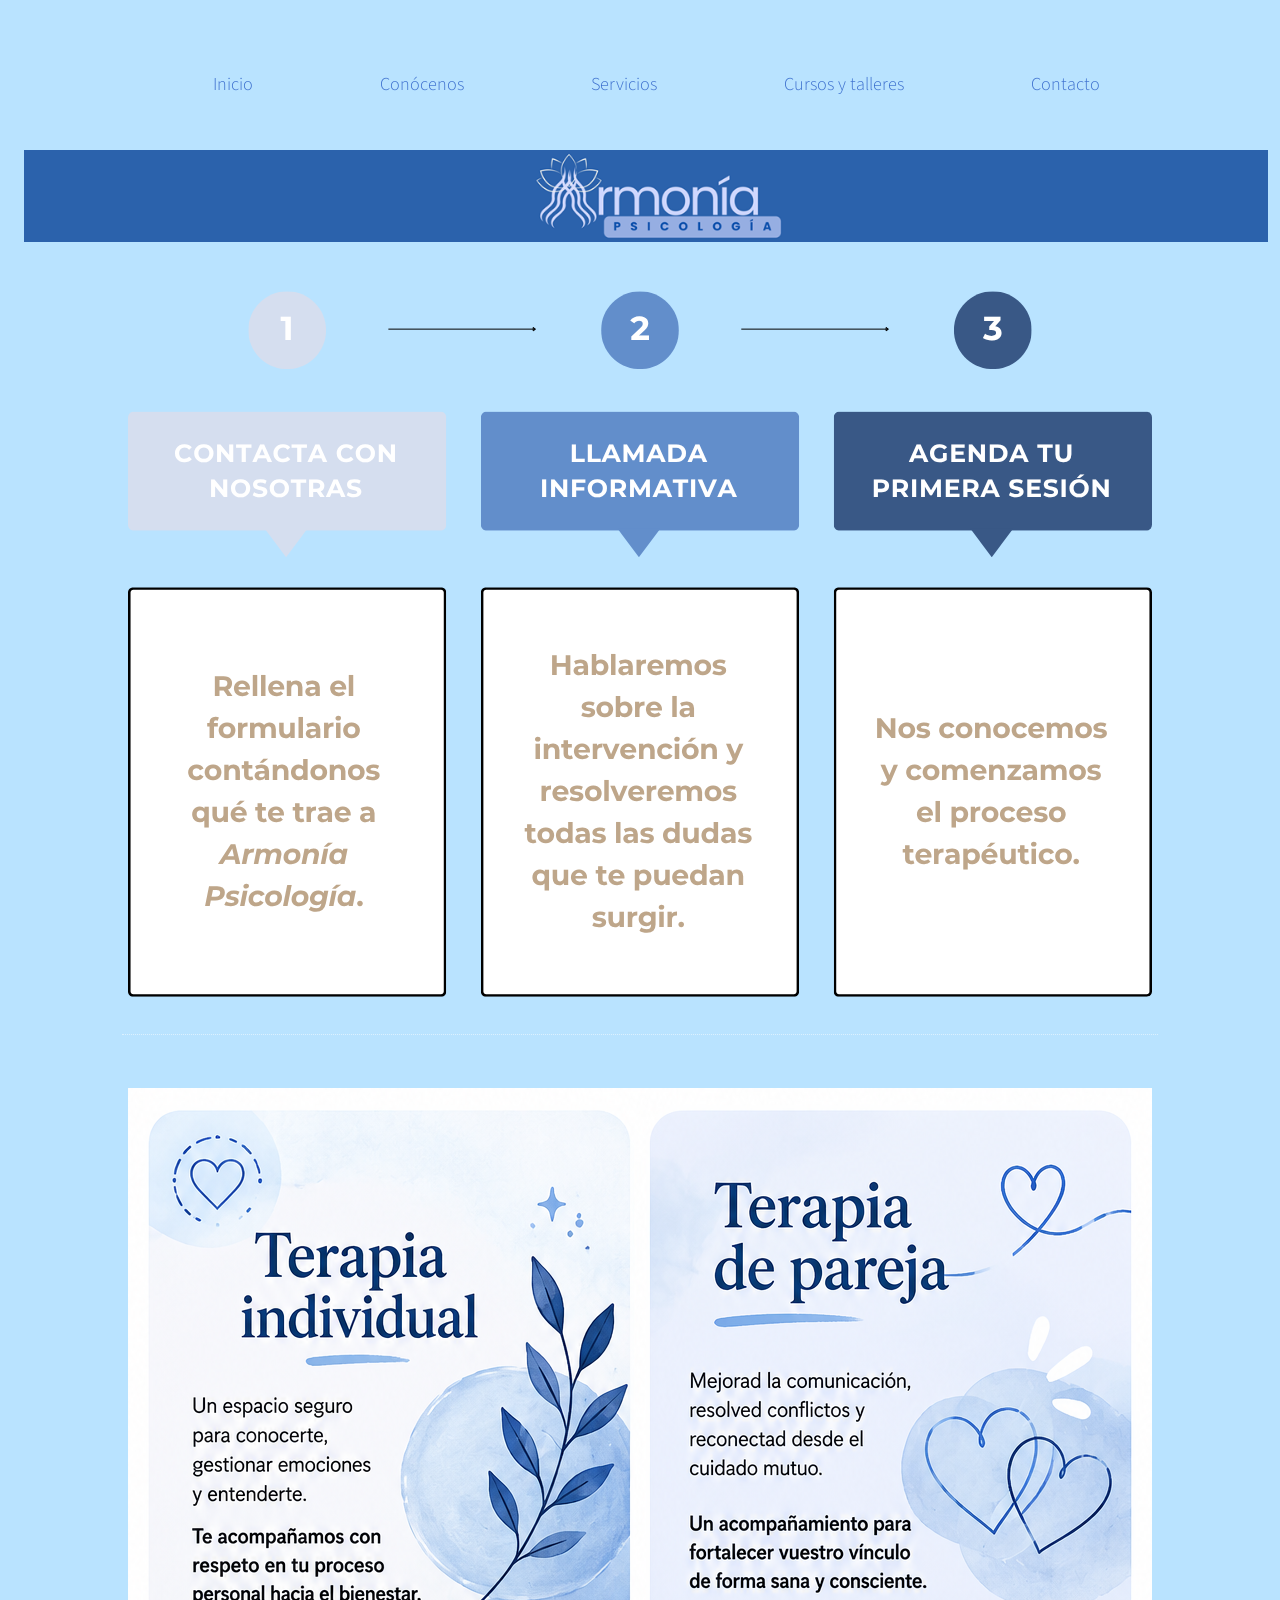
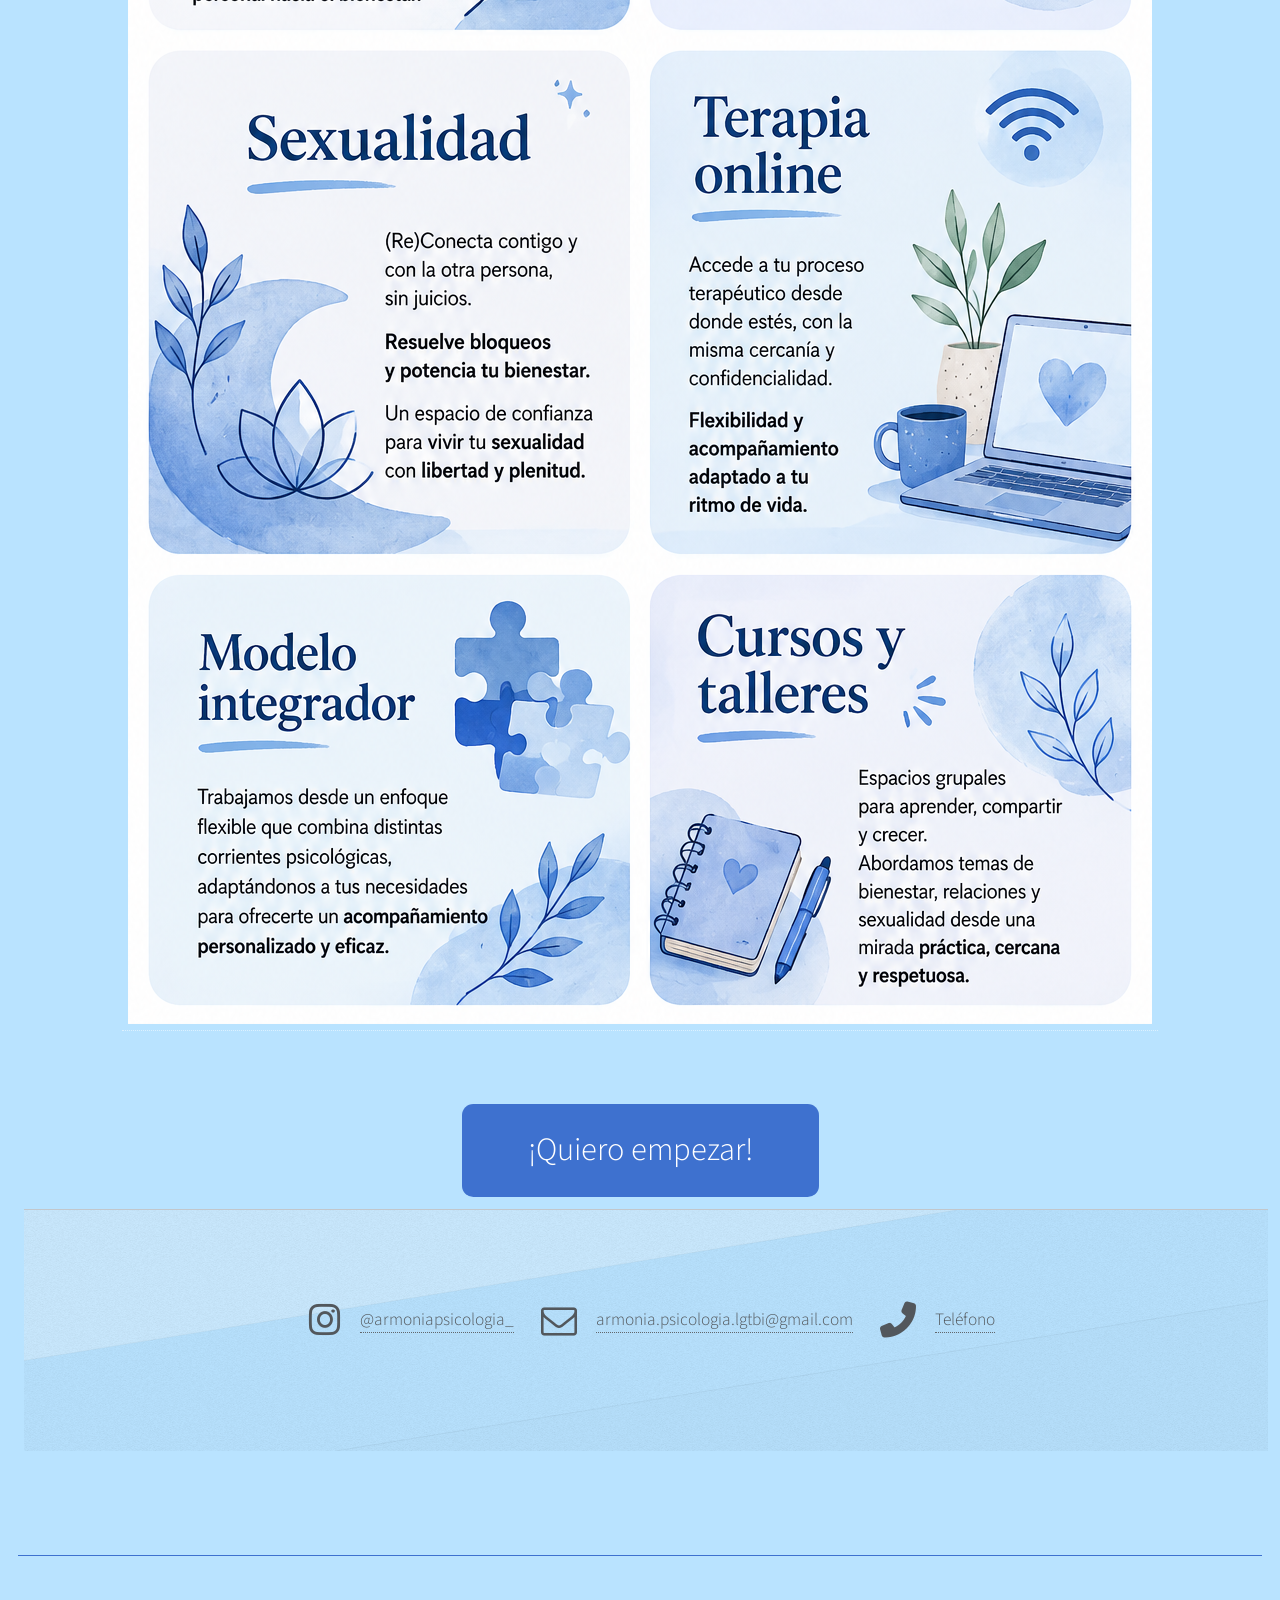
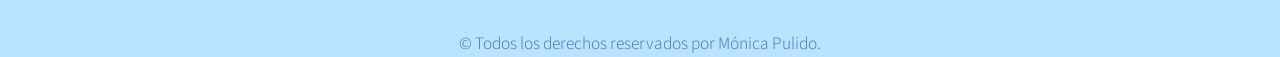
<file: servicios.html>
<html lang="es">
<head>
	<meta charset="UTF-8">
	<title>Armonía Psicología</title>
	<meta name="viewport" content="width=device-width, initial-scale=1, user-scalable=no" />
	<link rel="stylesheet" href="assets/css/main.css" />
	<link rel="stylesheet" href="https://cdnjs.cloudflare.com/ajax/libs/font-awesome/6.5.0/css/all.min.css">
	<link rel="stylesheet" href="https://cdnjs.cloudflare.com/ajax/libs/font-awesome/4.7.0/css/font-awesome.min.css">
</head>
<body class="homepage is-preload" style="background-color: #B9E3FF;">

		<div id="page-wrapper">

			<!-- Header -->
			<div id="header-wrapper">
				<nav id="nav">
					<ul>
						<li><a href="index.html">Inicio</a></li>
						<li><a href="conoc.html">Conócenos</a></li>
						<li><a href="servicios.html">Servicios</a>
							<ul>
								<li><a href="individual.html">Terapia individual</a></li>
								<li><a href="pareja.html">Terapia de pareja</a></li>
								<li><a href="sexualidad.html">Sexualidad</a></li>
							</ul>
						</li>
						<li><a href="creando.html">Cursos y talleres</a></li>
						<li><a href="contacto.html">Contacto</a></li>
					</ul>
				</nav>
			</div>

			<!-- Banner -->
			<a href="index.html" class="image centered"><img src="images/1bannerlong.png" alt="" /></a>

			<!-- Contenido principal -->
			<section id="hero" class="container">
				<div style="display: flex; justify-content: center; align-items: flex-start; gap: 2em; flex-wrap: wrap; margin-bottom: 2em;">
				<a href="https://docs.google.com/forms/d/e/1FAIpQLSdyBk2kQffaSwbjM8C1IlJiABfiRP62G_DdzGO081kTKrNsWw/viewform?usp=header"><img src="images/pasitos.png" alt="Servicios" style="max-width: 100%; height: auto; display: block;"></a>
				<a href="https://docs.google.com/forms/d/e/1FAIpQLSdyBk2kQffaSwbjM8C1IlJiABfiRP62G_DdzGO081kTKrNsWw/viewform?usp=header"><img src="images/cuadrito.png" alt="Servicios" style="max-width: 100%; height: auto; display: block;"></a>
			</div>



				<p style="display: flex; justify-content: center; padding-top: 1em;"><a href="https://docs.google.com/forms/d/e/1FAIpQLSdyBk2kQffaSwbjM8C1IlJiABfiRP62G_DdzGO081kTKrNsWw/viewform?usp=header" class="button">¡Quiero empezar!</a></p>
			</section>

			<!-- Footer -->
			<div id="footer-wrapper">
				<div id="footer" class="container">
					<p>
						<i class='fab fa-instagram' style='font-size:36px; margin-right:10px;'></i>
						<a href="https://www.instagram.com/armoniapsicologia_/" style="text-decoration:none;">@armoniapsicologia_</a>
						&nbsp;&nbsp;&nbsp;
						<i class='fa fa-envelope-o' style='font-size:36px; margin-right:10px;'></i>
						<a href="mailto:armonia.psicologia.lgtbi@gmail.com" style="text-decoration:none;">armonia.psicologia.lgtbi@gmail.com</a>
						&nbsp;&nbsp;&nbsp;
						<i class='fas fa-phone-alt' style='font-size:36px; margin-right:10px;'></i>
						<a href="tel:+34672540272" style="text-decoration:none;">Teléfono</a>
					</p>
				</div>
			</div>

			<div id="copyright" class="container">
				<p style="display: flex; justify-content: center;">&copy; Todos los derechos reservados por Mónica Pulido.</p>
			</div>

		</div>

		<!-- Scripts -->
		<script src="assets/js/jquery.min.js"></script>
		<script src="assets/js/jquery.dropotron.min.js"></script>
		<script src="assets/js/browser.min.js"></script>
		<script src="assets/js/breakpoints.min.js"></script>
		<script src="assets/js/util.js"></script>
		<script src="assets/js/main.js"></script>

</body>
</html>
</file>
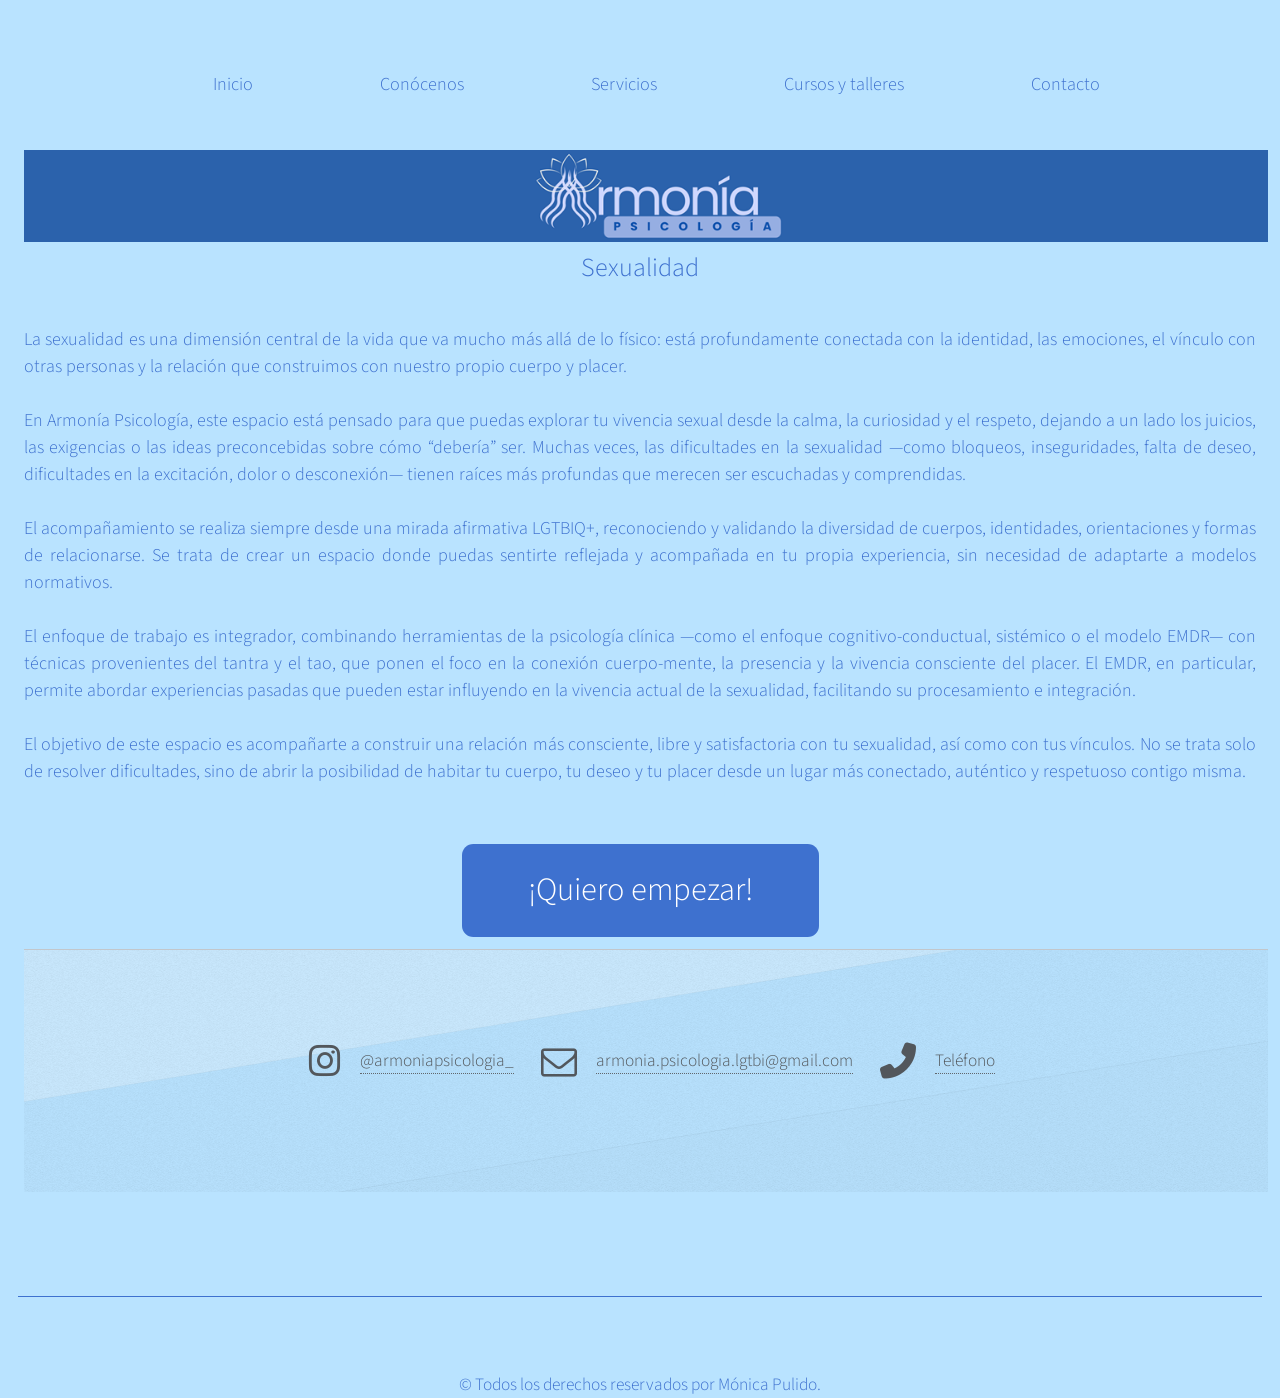
<file: sexualidad.html>
<html lang="es">
<head>
	<meta charset="UTF-8">
	<title>Armonía Psicología</title>
	<meta name="viewport" content="width=device-width, initial-scale=1, user-scalable=no" />
	<link rel="stylesheet" href="assets/css/main.css" />
	<link rel="stylesheet" href="https://cdnjs.cloudflare.com/ajax/libs/font-awesome/6.5.0/css/all.min.css">
	<link rel="stylesheet" href="https://cdnjs.cloudflare.com/ajax/libs/font-awesome/4.7.0/css/font-awesome.min.css">
</head>
<body class="homepage is-preload" style="background-color: #B9E3FF;">

		<div id="page-wrapper">

			<!-- Header -->
			<div id="header-wrapper">
				<nav id="nav">
					<ul>
						<li><a href="index.html">Inicio</a></li>
						<li><a href="conoc.html">Conócenos</a></li>
						<li><a href="servicios.html">Servicios</a>
							<ul>
								<li><a href="individual.html">Terapia individual</a></li>
								<li><a href="pareja.html">Terapia de pareja</a></li>
								<li><a href="sexualidad.html">Sexualidad</a></li>
							</ul>
						</li>
						<li><a href="creando.html">Cursos y talleres</a></li>
						<li><a href="contacto.html">Contacto</a></li>
					</ul>
				</nav>
			</div>

			<!-- Banner -->
			<a href="index.html" class="image centered"><img src="images/1bannerlong.png" alt="" /></a>

			<!-- Contenido principal -->
			<section id="hero" class="container">
				<p>Sexualidad</p> 


<p style="font-size: 18px;text-align: justify;"> La sexualidad es una dimensión central de la vida que va mucho más allá de lo físico: está profundamente conectada con la identidad, las emociones, el vínculo con otras personas y la relación que construimos con nuestro propio cuerpo y placer. </p> 

<p style="font-size: 18px;text-align: justify;"> En Armonía Psicología, este espacio está pensado para que puedas explorar tu vivencia sexual desde la calma, la curiosidad y el respeto, dejando a un lado los juicios, las exigencias o las ideas preconcebidas sobre cómo “debería” ser. Muchas veces, las dificultades en la sexualidad —como bloqueos, inseguridades, falta de deseo, dificultades en la excitación, dolor o desconexión— tienen raíces más profundas que merecen ser escuchadas y comprendidas.</p>

<p style="font-size: 18px;text-align: justify;"> El acompañamiento se realiza siempre desde una mirada afirmativa LGTBIQ+, reconociendo y validando la diversidad de cuerpos, identidades, orientaciones y formas de relacionarse. Se trata de crear un espacio donde puedas sentirte reflejada y acompañada en tu propia experiencia, sin necesidad de adaptarte a modelos normativos.</p>

<p style="font-size: 18px;text-align: justify;"> El enfoque de trabajo es integrador, combinando herramientas de la psicología clínica —como el enfoque cognitivo-conductual, sistémico o el modelo EMDR— con técnicas provenientes del tantra y el tao, que ponen el foco en la conexión cuerpo-mente, la presencia y la vivencia consciente del placer. El EMDR, en particular, permite abordar experiencias pasadas que pueden estar influyendo en la vivencia actual de la sexualidad, facilitando su procesamiento e integración.</p>

<p style="font-size: 18px;text-align: justify;"> El objetivo de este espacio es acompañarte a construir una relación más consciente, libre y satisfactoria con tu sexualidad, así como con tus vínculos. No se trata solo de resolver dificultades, sino de abrir la posibilidad de habitar tu cuerpo, tu deseo y tu placer desde un lugar más conectado, auténtico y respetuoso contigo misma.</p>


				<p style="display: flex; justify-content: center; padding-top: 1em;"><a href="https://docs.google.com/forms/d/e/1FAIpQLSdyBk2kQffaSwbjM8C1IlJiABfiRP62G_DdzGO081kTKrNsWw/viewform?usp=header" class="button">¡Quiero empezar!</a></p>
			</section>

			<!-- Footer -->
			<div id="footer-wrapper">
				<div id="footer" class="container">
					<p>
						<i class='fab fa-instagram' style='font-size:36px; margin-right:10px;'></i>
						<a href="https://www.instagram.com/armoniapsicologia_/" style="text-decoration:none;">@armoniapsicologia_</a>
						&nbsp;&nbsp;&nbsp;
						<i class='fa fa-envelope-o' style='font-size:36px; margin-right:10px;'></i>
						<a href="mailto:armonia.psicologia.lgtbi@gmail.com" style="text-decoration:none;">armonia.psicologia.lgtbi@gmail.com</a>
						&nbsp;&nbsp;&nbsp;
						<i class='fas fa-phone-alt' style='font-size:36px; margin-right:10px;'></i>
						<a href="tel:+34672540272" style="text-decoration:none;">Teléfono</a>
					</p>
				</div>
			</div>

			<div id="copyright" class="container">
				<p style="display: flex; justify-content: center;">&copy; Todos los derechos reservados por Mónica Pulido.</p>
			</div>

		</div>

		<!-- Scripts -->
		<script src="assets/js/jquery.min.js"></script>
		<script src="assets/js/jquery.dropotron.min.js"></script>
		<script src="assets/js/browser.min.js"></script>
		<script src="assets/js/breakpoints.min.js"></script>
		<script src="assets/js/util.js"></script>
		<script src="assets/js/main.js"></script>

</body>
</html>
</file>
<file: assets/css/main.css>
@import url("fontawesome-all.min.css");
@import url("https://fonts.googleapis.com/css?family=Source+Sans+Pro:300,300italic,400,400italic,600");



html, body, div, span, applet, object,
iframe, h1, h2, h3, h4, h5, h6, p, blockquote,
pre, a, abbr, acronym, address, big, cite,
code, del, dfn, em, img, ins, kbd, q, s, samp,
small, strike, strong, sub, sup, tt, var, b,
u, i, center, dl, dt, dd, ol, ul, li, fieldset,
form, label, legend, table, caption, tbody,
tfoot, thead, tr, th, td, article, aside,
canvas, details, embed, figure, figcaption,
footer, header, hgroup, menu, nav, output, ruby,
section, summary, time, mark, audio, video {
display: flex;
margin: 6;
padding: 0;
border: 0;
font-size: 100%;
font: inherit;
vertical-align: baseline;}

article, aside, details, figcaption, figure,
footer, header, hgroup, menu, nav, section {
display: block;}

body {
line-height: 1;
}

p,
ul,
ol,
dl,
table {
display: block !important;
}

li {
display: list-item !important;
}

ol, ul {
list-style: left;
}

blockquote, q {
quotes: none;
}

blockquote:before, blockquote:after, q:before, q:after {
content: '';
content: none;
}

table {
border-collapse: collapse;
border-spacing: 0;
}

body {
-webkit-text-size-adjust: none;
}

mark {
background-color: transparent;
color: inherit;
}

input::-moz-focus-inner {
border: 0;
padding: 0;
}

input, select, textarea {
-moz-appearance: none;
-webkit-appearance: none;
-ms-appearance: none;
appearance: none;
}

/* Basic */

@-ms-viewport {
width: device-width;
}

html {
box-sizing: border-box;
}

*, *:before, *:after {
box-sizing: inherit;
}

body {
background: #f5f7fa;
font-family: 'Source Sans Pro', sans-serif;
font-weight: 300;
color: #52575c;
line-height: 1.75em;
font-size: 14pt;
overflow-x: hidden;
}

p,
ul,
ol {
display: block;
}

li {
display: list-item;
}

/* Layout vertical: todos los bloques apilados de arriba a abajo */
#page-wrapper {
display: block;
width: 100%;
}

#page-wrapper > * {
display: block;
width: 100%;
}

body.is-preload *, body.is-preload *:before, body.is-preload *:after {
-moz-animation: none !important;
-webkit-animation: none !important;
-ms-animation: none !important;
animation: none !important;
-moz-transition: none !important;
-webkit-transition: none !important;
-ms-transition: none !important;
transition: none !important;
}

input, textarea, select {
font-family: 'Source Sans Pro', sans-serif;
font-weight: 300;
color: #52575c;
line-height: 1.75em;
font-size: 15pt;
}

h1, h2, h3, h4, h5, h6 {
font-weight: 300;
color: #52575c;
}

h1 a, h2 a, h3 a, h4 a, h5 a, h6 a {
color: inherit;
text-decoration: none;
}

h2 {
font-size: 2em;
line-height: 1.25em;
}

h3 {
font-size: 1.5em;
line-height: 1.5em;
}

a {
-moz-transition: color 0.25s ease-in-out, border-color 0.25s ease-in-out, background-color 0.25s ease-in-out;
-webkit-transition: color 0.25s ease-in-out, border-color 0.25s ease-in-out, background-color 0.25s ease-in-out;
-ms-transition: color 0.25s ease-in-out, border-color 0.25s ease-in-out, background-color 0.25s ease-in-out;
transition: color 0.25s ease-in-out, border-color 0.25s ease-in-out, background-color 0.25s ease-in-out;
color: inherit;
text-decoration: none;
border-bottom: dotted 1px #62676c;
}

a:hover {
color: #f35858;
border-bottom-color: rgba(255, 255, 255, 0);
}

strong, b {
font-weight: 400;
color: #42474c;
}

em, i {
font-style: italic;
}

sub {
position: relative;
top: 0.5em;
font-size: 0.8em;
}

sup {
position: relative;
top: -0.5em;
font-size: 0.8em;
}

hr {
border: 0;
border-top: solid 1px #c2c7cc;
}

blockquote {
border-left: solid 0.5em #c2c7cc;
padding: 1em 0 1em 2em;
font-style: italic;
}

p, ul, ol, dl, table {
margin-bottom: 1.5em;
}

br.clear {
clear: both;
}

.features {
margin-bottom: 1.5em;
}

.feature {
text-align: center;
}

/* Sections/Article */

section, article {
margin-bottom: 3em;
}

section > :last-child,
article > :last-child,
section:last-child,
article:last-child {
margin-bottom: 0;
}

.row > section, .row > article {
margin-bottom: 0;
}

header {
margin-bottom: 1.5em;
}

header > p {
display: inline;
color: #f35858;
padding: 0.75em 0 1em 0;
font-size: 1.5em;
line-height: 1.5em;
}

header.major {
text-align: center;
}

/* Container */

.container {
margin: 0 auto;
max-width: 100%;
width: 1200px;
}

@media screen and (max-width: 1280px) {

.container {
width: 960px;
}

}

@media screen and (max-width: 1080px) {

.container {
width: 100%;
}

}

@media screen and (max-width: 820px) {

.container {
width: 100%;
}

}

@media screen and (max-width: 736px) {

.container {
width: 100%;
}

}

@media screen and (max-width: 480px) {

.container {
width: 100%;
}

}

/* Row */

.row {
display: flex;
flex-wrap: wrap;
box-sizing: border-box;
align-items: stretch;
}

.row > * {
box-sizing: border-box;
}

.row.gtr-uniform > * > :last-child {
margin-bottom: 0;
}

.row.aln-left {
justify-content: flex-start;
}

.row.aln-center {
justify-content: center;
}

.row.aln-right {
justify-content: flex-end;
}

.row.aln-top {
align-items: flex-start;
}

.row.aln-middle {
align-items: center;
}

.row.aln-bottom {
align-items: flex-end;
}

.row > .imp {
order: -1;
}

.row > .col-1 {
width: 8.33333%;
}

.row > .off-1 {
margin-left: 8.33333%;
}

.row > .col-2 {
width: 16.66667%;
}

.row > .off-2 {
margin-left: 16.66667%;
}

.row > .col-3 {
width: 25%;
}

.row > .off-3 {
margin-left: 25%;
}

.row > .col-4 {
width: 33.33333%;
}

.row > .off-4 {
margin-left: 33.33333%;
}

.row > .col-5 {
width: 41.66667%;
}

.row > .off-5 {
margin-left: 41.66667%;
}

.row > .col-6 {
width: 50%;
}

.row > .off-6 {
margin-left: 50%;
}

.row > .col-7 {
width: 58.33333%;
}

.row > .off-7 {
margin-left: 58.33333%;
}

.row > .col-8 {
width: 66.66667%;
}

.row > .off-8 {
margin-left: 66.66667%;
}

.row > .col-9 {
width: 75%;
}

.row > .off-9 {
margin-left: 75%;
}

.row > .col-10 {
width: 83.33333%;
}

.row > .off-10 {
margin-left: 83.33333%;
}

.row > .col-11 {
width: 91.66667%;
}

.row > .off-11 {
margin-left: 91.66667%;
}

.row > .col-12 {
width: 100%;
}

.row > .off-12 {
margin-left: 100%;
}

.row.gtr-0 {
margin-top: 0px;
margin-left: 0px;
}

.row.gtr-0 > * {
padding: 0px 0 0 0px;
}

.row.gtr-0.gtr-uniform {
margin-top: 0px;
}

.row.gtr-0.gtr-uniform > * {
padding-top: 0px;
}

.row.gtr-25 {
margin-top: -12.5px;
margin-left: -12.5px;
}

.row.gtr-25 > * {
padding: 12.5px 0 0 12.5px;
}

.row.gtr-25.gtr-uniform {
margin-top: -12.5px;
}

.row.gtr-25.gtr-uniform > * {
padding-top: 12.5px;
}

.row.gtr-50 {
margin-top: -25px;
margin-left: -25px;
}

.row.gtr-50 > * {
padding: 25px 0 0 25px;
}

.row.gtr-50.gtr-uniform {
margin-top: -25px;
}

.row.gtr-50.gtr-uniform > * {
padding-top: 25px;
}

.row {
margin-top: -50px;
margin-left: -50px;
}

.row > * {
padding: 50px 0 0 50px;
}

.row.gtr-uniform {
margin-top: -50px;
}

.row.gtr-uniform > * {
padding-top: 50px;
}

.row.gtr-150 {
margin-top: -75px;
margin-left: -75px;
}

.row.gtr-150 > * {
padding: 75px 0 0 75px;
}

.row.gtr-150.gtr-uniform {
margin-top: -75px;
}

.row.gtr-150.gtr-uniform > * {
padding-top: 75px;
}

.row.gtr-200 {
margin-top: -100px;
margin-left: -100px;
}

.row.gtr-200 > * {
padding: 100px 0 0 100px;
}

.row.gtr-200.gtr-uniform {
margin-top: -100px;
}

.row.gtr-200.gtr-uniform > * {
padding-top: 100px;
}

@media screen and (max-width: 1280px) {

.row {
display: flex;
flex-wrap: wrap;
box-sizing: border-box;
align-items: stretch;
}

.row > * {
box-sizing: border-box;
}

.row.gtr-uniform > * > :last-child {
margin-bottom: 0;
}

.row.aln-left {
justify-content: flex-start;
}

.row.aln-center {
justify-content: center;
}

.row.aln-right {
justify-content: flex-end;
}

.row.aln-top {
align-items: flex-start;
}

.row.aln-middle {
align-items: center;
}

.row.aln-bottom {
align-items: flex-end;
}

.row > .imp-normal {
order: -1;
}

.row > .col-1-normal {
width: 8.33333%;
}

.row > .off-1-normal {
margin-left: 8.33333%;
}

.row > .col-2-normal {
width: 16.66667%;
}

.row > .off-2-normal {
margin-left: 16.66667%;
}

.row > .col-3-normal {
width: 25%;
}

.row > .off-3-normal {
margin-left: 25%;
}

.row > .col-4-normal {
width: 33.33333%;
}

.row > .off-4-normal {
margin-left: 33.33333%;
}

.row > .col-5-normal {
width: 41.66667%;
}

.row > .off-5-normal {
margin-left: 41.66667%;
}

.row > .col-6-normal {
width: 50%;
}

.row > .off-6-normal {
margin-left: 50%;
}

.row > .col-7-normal {
width: 58.33333%;
}

.row > .off-7-normal {
margin-left: 58.33333%;
}

.row > .col-8-normal {
width: 66.66667%;
}

.row > .off-8-normal {
margin-left: 66.66667%;
}

.row > .col-9-normal {
width: 75%;
}

.row > .off-9-normal {
margin-left: 75%;
}

.row > .col-10-normal {
width: 83.33333%;
}

.row > .off-10-normal {
margin-left: 83.33333%;
}

.row > .col-11-normal {
width: 91.66667%;
}

.row > .off-11-normal {
margin-left: 91.66667%;
}

.row > .col-12-normal {
width: 100%;
}

.row > .off-12-normal {
margin-left: 100%;
}

.row.gtr-0 {
margin-top: 0px;
margin-left: 0px;
}

.row.gtr-0 > * {
padding: 0px 0 0 0px;
}

.row.gtr-0.gtr-uniform {
margin-top: 0px;
}

.row.gtr-0.gtr-uniform > * {
padding-top: 0px;
}

.row.gtr-25 {
margin-top: -10px;
margin-left: -10px;
}

.row.gtr-25 > * {
padding: 10px 0 0 10px;
}

.row.gtr-25.gtr-uniform {
margin-top: -10px;
}

.row.gtr-25.gtr-uniform > * {
padding-top: 10px;
}

.row.gtr-50 {
margin-top: -20px;
margin-left: -20px;
}

.row.gtr-50 > * {
padding: 20px 0 0 20px;
}

.row.gtr-50.gtr-uniform {
margin-top: -20px;
}

.row.gtr-50.gtr-uniform > * {
padding-top: 20px;
}

.row {
margin-top: -40px;
margin-left: -40px;
}

.row > * {
padding: 40px 0 0 40px;
}

.row.gtr-uniform {
margin-top: -40px;
}

.row.gtr-uniform > * {
padding-top: 40px;
}

.row.gtr-150 {
margin-top: -60px;
margin-left: -60px;
}

.row.gtr-150 > * {
padding: 60px 0 0 60px;
}

.row.gtr-150.gtr-uniform {
margin-top: -60px;
}

.row.gtr-150.gtr-uniform > * {
padding-top: 60px;
}

.row.gtr-200 {
margin-top: -80px;
margin-left: -80px;
}

.row.gtr-200 > * {
padding: 80px 0 0 80px;
}

.row.gtr-200.gtr-uniform {
margin-top: -80px;
}

.row.gtr-200.gtr-uniform > * {
padding-top: 80px;
}

}

@media screen and (max-width: 1080px) {

.row {
display: flex;
flex-wrap: wrap;
box-sizing: border-box;
align-items: stretch;
}

.row > * {
box-sizing: border-box;
}

.row.gtr-uniform > * > :last-child {
margin-bottom: 0;
}

.row.aln-left {
justify-content: flex-start;
}

.row.aln-center {
justify-content: center;
}

.row.aln-right {
justify-content: flex-end;
}

.row.aln-top {
align-items: flex-start;
}

.row.aln-middle {
align-items: center;
}

.row.aln-bottom {
align-items: flex-end;
}

.row > .imp-narrow {
order: -1;
}

.row > .col-1-narrow {
width: 8.33333%;
}

.row > .off-1-narrow {
margin-left: 8.33333%;
}

.row > .col-2-narrow {
width: 16.66667%;
}

.row > .off-2-narrow {
margin-left: 16.66667%;
}

.row > .col-3-narrow {
width: 25%;
}

.row > .off-3-narrow {
margin-left: 25%;
}

.row > .col-4-narrow {
width: 33.33333%;
}

.row > .off-4-narrow {
margin-left: 33.33333%;
}

.row > .col-5-narrow {
width: 41.66667%;
}

.row > .off-5-narrow {
margin-left: 41.66667%;
}

.row > .col-6-narrow {
width: 50%;
}

.row > .off-6-narrow {
margin-left: 50%;
}

.row > .col-7-narrow {
width: 58.33333%;
}

.row > .off-7-narrow {
margin-left: 58.33333%;
}

.row > .col-8-narrow {
width: 66.66667%;
}

.row > .off-8-narrow {
margin-left: 66.66667%;
}

.row > .col-9-narrow {
width: 75%;
}

.row > .off-9-narrow {
margin-left: 75%;
}

.row > .col-10-narrow {
width: 83.33333%;
}

.row > .off-10-narrow {
margin-left: 83.33333%;
}

.row > .col-11-narrow {
width: 91.66667%;
}

.row > .off-11-narrow {
margin-left: 91.66667%;
}

.row > .col-12-narrow {
width: 100%;
}

.row > .off-12-narrow {
margin-left: 100%;
}

.row.gtr-0 {
margin-top: 0px;
margin-left: 0px;
}

.row.gtr-0 > * {
padding: 0px 0 0 0px;
}

.row.gtr-0.gtr-uniform {
margin-top: 0px;
}

.row.gtr-0.gtr-uniform > * {
padding-top: 0px;
}

.row.gtr-25 {
margin-top: -10px;
margin-left: -10px;
}

.row.gtr-25 > * {
padding: 10px 0 0 10px;
}

.row.gtr-25.gtr-uniform {
margin-top: -10px;
}

.row.gtr-25.gtr-uniform > * {
padding-top: 10px;
}

.row.gtr-50 {
margin-top: -20px;
margin-left: -20px;
}

.row.gtr-50 > * {
padding: 20px 0 0 20px;
}

.row.gtr-50.gtr-uniform {
margin-top: -20px;
}

.row.gtr-50.gtr-uniform > * {
padding-top: 20px;
}

.row {
margin-top: -40px;
margin-left: -40px;
}

.row > * {
padding: 40px 0 0 40px;
}

.row.gtr-uniform {
margin-top: -40px;
}

.row.gtr-uniform > * {
padding-top: 40px;
}

.row.gtr-150 {
margin-top: -60px;
margin-left: -60px;
}

.row.gtr-150 > * {
padding: 60px 0 0 60px;
}

.row.gtr-150.gtr-uniform {
margin-top: -60px;
}

.row.gtr-150.gtr-uniform > * {
padding-top: 60px;
}

.row.gtr-200 {
margin-top: -80px;
margin-left: -80px;
}

.row.gtr-200 > * {
padding: 80px 0 0 80px;
}

.row.gtr-200.gtr-uniform {
margin-top: -80px;
}

.row.gtr-200.gtr-uniform > * {
padding-top: 80px;
}

}

@media screen and (max-width: 820px) {

.row {
display: flex;
flex-wrap: wrap;
box-sizing: border-box;
align-items: stretch;
}

.row > * {
box-sizing: border-box;
}

.row.gtr-uniform > * > :last-child {
margin-bottom: 0;
}

.row.aln-left {
justify-content: flex-start;
}

.row.aln-center {
justify-content: center;
}

.row.aln-right {
justify-content: flex-end;
}

.row.aln-top {
align-items: flex-start;
}

.row.aln-middle {
align-items: center;
}

.row.aln-bottom {
align-items: flex-end;
}

.row > .imp-narrower {
order: -1;
}

.row > .col-1-narrower {
width: 8.33333%;
}

.row > .off-1-narrower {
margin-left: 8.33333%;
}

.row > .col-2-narrower {
width: 16.66667%;
}

.row > .off-2-narrower {
margin-left: 16.66667%;
}

.row > .col-3-narrower {
width: 25%;
}

.row > .off-3-narrower {
margin-left: 25%;
}

.row > .col-4-narrower {
width: 33.33333%;
}

.row > .off-4-narrower {
margin-left: 33.33333%;
}

.row > .col-5-narrower {
width: 41.66667%;
}

.row > .off-5-narrower {
margin-left: 41.66667%;
}

.row > .col-6-narrower {
width: 50%;
}

.row > .off-6-narrower {
margin-left: 50%;
}

.row > .col-7-narrower {
width: 58.33333%;
}

.row > .off-7-narrower {
margin-left: 58.33333%;
}

.row > .col-8-narrower {
width: 66.66667%;
}

.row > .off-8-narrower {
margin-left: 66.66667%;
}

.row > .col-9-narrower {
width: 75%;
}

.row > .off-9-narrower {
margin-left: 75%;
}

.row > .col-10-narrower {
width: 83.33333%;
}

.row > .off-10-narrower {
margin-left: 83.33333%;
}

.row > .col-11-narrower {
width: 91.66667%;
}

.row > .off-11-narrower {
margin-left: 91.66667%;
}

.row > .col-12-narrower {
width: 100%;
}

.row > .off-12-narrower {
margin-left: 100%;
}

.row.gtr-0 {
margin-top: 0px;
margin-left: 0px;
}

.row.gtr-0 > * {
padding: 0px 0 0 0px;
}

.row.gtr-0.gtr-uniform {
margin-top: 0px;
}

.row.gtr-0.gtr-uniform > * {
padding-top: 0px;
}

.row.gtr-25 {
margin-top: -7.5px;
margin-left: -7.5px;
}

.row.gtr-25 > * {
padding: 7.5px 0 0 7.5px;
}

.row.gtr-25.gtr-uniform {
margin-top: -7.5px;
}

.row.gtr-25.gtr-uniform > * {
padding-top: 7.5px;
}

.row.gtr-50 {
margin-top: -15px;
margin-left: -15px;
}

.row.gtr-50 > * {
padding: 15px 0 0 15px;
}

.row.gtr-50.gtr-uniform {
margin-top: -15px;
}

.row.gtr-50.gtr-uniform > * {
padding-top: 15px;
}

.row {
margin-top: -30px;
margin-left: -30px;
}

.row > * {
padding: 30px 0 0 30px;
}

.row.gtr-uniform {
margin-top: -30px;
}

.row.gtr-uniform > * {
padding-top: 30px;
}

.row.gtr-150 {
margin-top: -45px;
margin-left: -45px;
}

.row.gtr-150 > * {
padding: 45px 0 0 45px;
}

.row.gtr-150.gtr-uniform {
margin-top: -45px;
}

.row.gtr-150.gtr-uniform > * {
padding-top: 45px;
}

.row.gtr-200 {
margin-top: -60px;
margin-left: -60px;
}

.row.gtr-200 > * {
padding: 60px 0 0 60px;
}

.row.gtr-200.gtr-uniform {
margin-top: -60px;
}

.row.gtr-200.gtr-uniform > * {
padding-top: 60px;
}

}

@media screen and (max-width: 736px) {

.row {
display: flex;
flex-wrap: wrap;
box-sizing: border-box;
align-items: stretch;
}

.row > * {
box-sizing: border-box;
}

.row.gtr-uniform > * > :last-child {
margin-bottom: 0;
}

.row.aln-left {
justify-content: flex-start;
}

.row.aln-center {
justify-content: center;
}

.row.aln-right {
justify-content: flex-end;
}

.row.aln-top {
align-items: flex-start;
}

.row.aln-middle {
align-items: center;
}

.row.aln-bottom {
align-items: flex-end;
}

.row > .imp-mobile {
order: -1;
}

.row > .col-1-mobile {
width: 8.33333%;
}

.row > .off-1-mobile {
margin-left: 8.33333%;
}

.row > .col-2-mobile {
width: 16.66667%;
}

.row > .off-2-mobile {
margin-left: 16.66667%;
}

.row > .col-3-mobile {
width: 25%;
}

.row > .off-3-mobile {
margin-left: 25%;
}

.row > .col-4-mobile {
width: 33.33333%;
}

.row > .off-4-mobile {
margin-left: 33.33333%;
}

.row > .col-5-mobile {
width: 41.66667%;
}

.row > .off-5-mobile {
margin-left: 41.66667%;
}

.row > .col-6-mobile {
width: 50%;
}

.row > .off-6-mobile {
margin-left: 50%;
}

.row > .col-7-mobile {
width: 58.33333%;
}

.row > .off-7-mobile {
margin-left: 58.33333%;
}

.row > .col-8-mobile {
width: 66.66667%;
}

.row > .off-8-mobile {
margin-left: 66.66667%;
}

.row > .col-9-mobile {
width: 75%;
}

.row > .off-9-mobile {
margin-left: 75%;
}

.row > .col-10-mobile {
width: 83.33333%;
}

.row > .off-10-mobile {
margin-left: 83.33333%;
}

.row > .col-11-mobile {
width: 91.66667%;
}

.row > .off-11-mobile {
margin-left: 91.66667%;
}

.row > .col-12-mobile {
width: 100%;
}

.row > .off-12-mobile {
margin-left: 100%;
}

.row.gtr-0 {
margin-top: 0px;
margin-left: 0px;
}

.row.gtr-0 > * {
padding: 0px 0 0 0px;
}

.row.gtr-0.gtr-uniform {
margin-top: 0px;
}

.row.gtr-0.gtr-uniform > * {
padding-top: 0px;
}

.row.gtr-25 {
margin-top: -5px;
margin-left: -5px;
}

.row.gtr-25 > * {
padding: 5px 0 0 5px;
}

.row.gtr-25.gtr-uniform {
margin-top: -5px;
}

.row.gtr-25.gtr-uniform > * {
padding-top: 5px;
}

.row.gtr-50 {
margin-top: -10px;
margin-left: -10px;
}

.row.gtr-50 > * {
padding: 10px 0 0 10px;
}

.row.gtr-50.gtr-uniform {
margin-top: -10px;
}

.row.gtr-50.gtr-uniform > * {
padding-top: 10px;
}

.row {
margin-top: -20px;
margin-left: -20px;
}

.row > * {
padding: 20px 0 0 20px;
}

.row.gtr-uniform {
margin-top: -20px;
}

.row.gtr-uniform > * {
padding-top: 20px;
}

.row.gtr-150 {
margin-top: -30px;
margin-left: -30px;
}

.row.gtr-150 > * {
padding: 30px 0 0 30px;
}

.row.gtr-150.gtr-uniform {
margin-top: -30px;
}

.row.gtr-150.gtr-uniform > * {
padding-top: 30px;
}

.row.gtr-200 {
margin-top: -40px;
margin-left: -40px;
}

.row.gtr-200 > * {
padding: 40px 0 0 40px;
}

.row.gtr-200.gtr-uniform {
margin-top: -40px;
}

.row.gtr-200.gtr-uniform > * {
padding-top: 40px;
}

}

@media screen and (max-width: 480px) {

.row {
display: flex;
flex-wrap: wrap;
box-sizing: border-box;
align-items: stretch;
}

.row > * {
box-sizing: border-box;
}

.row.gtr-uniform > * > :last-child {
margin-bottom: 0;
} 

.row.aln-left {
justify-content: flex-start;
}

.row.aln-center {
justify-content: center;
}

.row.aln-right {
justify-content: flex-end;
}

.row.aln-top {
align-items: flex-start;
}

.row.aln-middle {
align-items: center;
}

.row.aln-bottom {
align-items: flex-end;
}

.row > .imp-mobilep {
order: -1;
}

.row > .col-1-mobilep {
width: 8.33333%;
}

.row > .off-1-mobilep {
margin-left: 8.33333%;
}

.row > .col-2-mobilep {
width: 16.66667%;
}

.row > .off-2-mobilep {
margin-left: 16.66667%;
}

.row > .col-3-mobilep {
width: 25%;
}

.row > .off-3-mobilep {
margin-left: 25%;
}

.row > .col-4-mobilep {
width: 33.33333%;
}

.row > .off-4-mobilep {
margin-left: 33.33333%;
}

.row > .col-5-mobilep {
width: 41.66667%;
}

.row > .off-5-mobilep {
margin-left: 41.66667%;
}

.row > .col-6-mobilep {
width: 50%;
}

.row > .off-6-mobilep {
margin-left: 50%;
}

.row > .col-7-mobilep {
width: 58.33333%;
}

.row > .off-7-mobilep {
margin-left: 58.33333%;
}

.row > .col-8-mobilep {
width: 66.66667%;
}

.row > .off-8-mobilep {
margin-left: 66.66667%;
}

.row > .col-9-mobilep {
width: 75%;
}

.row > .off-9-mobilep {
margin-left: 75%;
}

.row > .col-10-mobilep {
width: 83.33333%;
}

.row > .off-10-mobilep {
margin-left: 83.33333%;
}

.row > .col-11-mobilep {
width: 91.66667%;
}

.row > .off-11-mobilep {
margin-left: 91.66667%;
}

.row > .col-12-mobilep {
width: 100%;
}

.row > .off-12-mobilep {
margin-left: 100%;
}

.row.gtr-0 {
margin-top: 0px;
margin-left: 0px;
}

.row.gtr-0 > * {
padding: 0px 0 0 0px;
}

.row.gtr-0.gtr-uniform {
margin-top: 0px;
}

.row.gtr-0.gtr-uniform > * {
padding-top: 0px;
}

.row.gtr-25 {
margin-top: -5px;
margin-left: -5px;
}

.row.gtr-25 > * {
padding: 5px 0 0 5px;
}

.row.gtr-25.gtr-uniform {
margin-top: -5px;
}

.row.gtr-25.gtr-uniform > * {
padding-top: 5px;
}

.row.gtr-50 {
margin-top: -10px;
margin-left: -10px;
}

.row.gtr-50 > * {
padding: 10px 0 0 10px;
}

.row.gtr-50.gtr-uniform {
margin-top: -10px;
}

.row.gtr-50.gtr-uniform > * {
padding-top: 10px;
}

.row {
margin-top: -20px;
margin-left: -20px;
}

.row > * {
padding: 20px 0 0 20px;
}

.row.gtr-uniform {
margin-top: -20px;
}

.row.gtr-uniform > * {
padding-top: 20px;
}

.row.gtr-150 {
margin-top: -30px;
margin-left: -30px;
}

.row.gtr-150 > * {
padding: 30px 0 0 30px;
}

.row.gtr-150.gtr-uniform {
margin-top: -30px;
}

.row.gtr-150.gtr-uniform > * {
padding-top: 30px;
}

.row.gtr-200 {
margin-top: -40px;
margin-left: -40px;
}

.row.gtr-200 > * {
padding: 40px 0 0 40px;
}

.row.gtr-200.gtr-uniform {
margin-top: -40px;
}

.row.gtr-200.gtr-uniform > * {
padding-top: 40px;
}

}

/* Image */

.image {
-moz-transition: opacity 0.25s ease-in-out;
-webkit-transition: opacity 0.25s ease-in-out;
-ms-transition: opacity 0.25s ease-in-out;
transition: opacity 0.25s ease-in-out;
display: inline-block;
outline: 0;
border: 0;
}

.image img {
display: block;
width: 100%;
}

.image.fit {
display: block;
width: 100%;
}

.image.featured {
display: block;
height: 70px
width: 100%;
margin: 0 0 3em 0;
}

.image.left {
float: left;
margin: 0 2em 2em 0;
}

.image.centered {
display: block;
margin: 0;
}

.image.centered img {
display: block;
width: 100%;
height: auto;
}

a.image:hover {
opacity: 0.85;
}

/* List */

ul {
list-style: disc;
padding-left: 1em;
}

ul li {
padding-left: 0.5em;
}

.formacion-list {
display: block;
list-style-position: inside;
margin: 0;
padding-left: 1.25em;
}

.formacion-list li {
display: list-item;
width: 100%;
margin-bottom: 0.4em;
text-align: left;
}

ol {
list-style: decimal;
padding-left: 1.25em;
}

ol li {
padding-left: 0.25em;
}

/* Actions */

ul.actions {
padding-top: 1em;
list-style: none;
padding-left: 0;
text-align: center;
}

ul.actions.major {
text-align: center;
}

ul.actions li {
display: inline-block;
margin-left: 1em;
padding-left: 0;
}

ul.actions li:first-child {
margin-left: 0;
}

/* Divided */

ul.divided {
list-style: none;
padding-left: 0;
}

ul.divided li {
border-top: solid 1px #d2d7dc;
padding-top: 2em;
margin-top: 2em;
padding-left: 0;
}

ul.divided li:first-child {
padding-top: 0;
margin-top: 0;
border-top: 0;
}

/* Icons */

ul.icons {
list-style: none;
padding-left: 0;
}

ul.icons li {
padding-left: 0;
}

ul.icons li:before {
display: inline-block;
color: #fff;
background: #61666b;
width: 2.5em;
height: 2.5em;
border-radius: 0.35em;
text-align: center;
line-height: 2.5em;
margin-right: 0.75em;
}

/* Menu */

ul.menu {
list-style: none;
padding-left: 0;
}

ul.menu li {
display: inline-block;
border-left: solid 1px #d2d7dc;
padding-left: 1em;
margin-left: 1em;
}

ul.menu li:first-child {
border-left: 0;
padding-left: 0;
margin-left: 0;
}

/* Form */

form .actions {
padding-top: 0;
}

form label {
display: block;
font-weight: 300;
color: #52575c;
margin: 0 0 0.5em 0;
}

form input[type="text"],
form input[type="email"],
form input[type="password"],
form select,
form textarea {
-moz-transition: background-color 0.25s ease-in-out;
-webkit-transition: background-color 0.25s ease-in-out;
-ms-transition: background-color 0.25s ease-in-out;
transition: background-color 0.25s ease-in-out;
-webkit-appearance: none;
display: block;
background: #f9fbfe;
border: solid 1px #d2d7dc;
border-radius: 0.35em;
width: 100%;
line-height: 1.5em;
padding: 0.75em;
}

form input[type="text"]:focus,
form input[type="email"]:focus,
form input[type="password"]:focus,
form select:focus,
form textarea:focus {
background: #3E71CF;
}

form textarea {
min-height: 7em;
}

form ::-webkit-input-placeholder {
color: #555 !important;
}

form :-moz-placeholder {
color: #555 !important;
}

form ::-moz-placeholder {
color: #555 !important;
}

form :-ms-input-placeholder {
color: #555 !important;
}

form ::-moz-focus-inner {
border: 0;
}

/* Table */

table {
width: 100%;
}

table.default {
width: 100%;
}

table.default tbody tr {
border-top: solid 1px #D2D7DC;
}

table.default tbody tr:nth-child(2n+1) {
background: #f9fbfe;
}

table.default td {
padding: 0.5em 1em 0.5em 1em;
}

table.default th {
text-align: left;
font-weight: 400;
padding: 0.5em 1em 0.5em 1em;
}

table.default tfoot {
border-top: solid 1px #D2D7DC;
}

/* Button */

input[type="button"],
input[type="submit"],
input[type="reset"],
button,
.button {
-moz-transition: color 0.25s ease-in-out, border-color 0.25s ease-in-out, background-color 0.25s ease-in-out;
-webkit-transition: color 0.25s ease-in-out, border-color 0.25s ease-in-out, background-color 0.25s ease-in-out;
-ms-transition: color 0.25s ease-in-out, border-color 0.25s ease-in-out, background-color 0.25s ease-in-out;
transition: color 0.25s ease-in-out, border-color 0.25s ease-in-out, background-color 0.25s ease-in-out;
display: inline-block;
color: inherit;
background: none;
text-decoration: none;
border: solid 1px #c2c7cc;
border-radius: 0.35em;
padding: 0.8em 2em 0.8em 2em;
cursor: pointer;
outline: 0;
}

input[type="button"]:hover,
input[type="submit"]:hover,
input[type="reset"]:hover,
button:hover,
.button:hover {
color: #f35858;
border-color: rgba(243, 88, 88, 0.5);
}

/* Icons */

.icon {
text-decoration: none;
text-decoration: none;
}

.icon:before {
-moz-osx-font-smoothing: grayscale;
-webkit-font-smoothing: antialiased;
display: inline-block;
font-style: normal;
font-variant: normal;
text-rendering: auto;
line-height: 1;
text-transform: none !important;
font-family: 'Font Awesome 5 Free';
font-weight: 400;
}

.icon:before {
line-height: inherit;
}

.icon > .label {
display: none;
}

.icon.solid:before {
font-weight: 900;
}

.icon.brands:before {
font-family: 'Font Awesome 5 Brands';
}

/* Wrappers */

.wrapper {
position: relative;
background: #3E71CF;
overflow-x: hidden;
padding: 6em 0 6em 0;
}

.image-wrapper {
position: relative;
}

.image-wrapper .image {
position: relative;
z-index: 2;
}

.image-wrapper.first:before {
content: '';
display: block;
width: 2000%;
height: 100%;
position: absolute;
left: -1000%;
top: 0;
z-index: 1;
box-shadow: inset 0px 0px 0px 1px #e8e8e8;
background: #f6f8fb url("images/image-wrapper.svg");
}

#header-wrapper {
position: relative;
padding: 0;
background-image: none;
background-color: #B9E3FF;
}

.homepage #header-wrapper {
padding: 0;
background-image: none;
background-color: #B9E3FF;
}

#promo-wrapper {
position: relative;
background-image: url("images/overlay.png"), url("../../images/promo.jpg");
background-size: 192px 192px, cover;
background-position: top left, center center;
color: #3E71CF;
text-align: center;
padding: 6em 0 6em 0;
}

#footer-wrapper {
-webkit-transform: translate3d(0, 0, 0);
position: relative;
border-top: solid 1px #c2c7cc;
padding: 6em 0 6em 0;
background-image: url("images/overlay.png"), url("images/footer.svg");
background-size: 128px 128px,				100% 100%;
display: flex;
justify-content: center;
align-items: center;
}

/* Header */

#logo {
position: absolute;
z-index: 1;
top: 0;
left: 50%;
width: 15em;
margin-left: -7.5em;
}

#logo a {
display: block;
width: 100%;
height: 4em;
line-height: 4em;
background: rgba(255, 255, 255, 0.15);
border: solid 1px;
border-color: #3E71CF;
border-color: rgba(255, 255, 255, 0.75);
border-top: 0;
border-radius: 0 0 0.35em 0.35em;
color: #3E71CF;
display: inline-block;
font-weight: 600;
letter-spacing: 3px;
text-align: center;
text-transform: uppercase;
}

#nav {
text-align: center;
position: relative;
width: 100%;
padding: 0.75em 0;
line-height: 2em;
}

#nav > ul {
margin: 0;
justify-content: center;
width: 100%;
}

#nav > ul > li {
display: inline-block;
margin-left: 1em;
position: relative;
}

#nav > ul > li > ul {
display: none;
}

#nav > ul > li > span, #nav > ul > li > a {
color: #3E71CF;
text-decoration: none;
outline: 0;
border: 0;
border: solid 1px rgba(255, 255, 255, 0);
border-radius: 0.35em;
padding: 0.3em 1em 0.3em 1em;
-moz-transition: border-color 0.25s ease-in-out, background-color 0.25s ease-in-out;
-webkit-transition: border-color 0.25s ease-in-out, background-color 0.25s ease-in-out;
-o-transition: border-color 0.25s ease-in-out, background-color 0.25s ease-in-out;
-ms-transition: border-color 0.25s ease-in-out, background-color 0.25s ease-in-out;
transition: border-color 0.25s ease-in-out, background-color 0.25s ease-in-out;
}

#nav > ul > li.active > span, #nav > ul > li.active > a {
border-color: rgba(255, 255, 255, 0.75);
background-color: rgba(255, 255, 255, 0.15);
color: #fff;
}

#nav > ul > li:first-child {
margin-left: 0;
}

#nav > ul > li.break {
margin-left: 20em;
}

.dropotron {
/* Hidden by default; Dropotron JS will show and position it */
display: none;
position: absolute !important;
text-align: left !important;
line-height: 2em !important;
border-radius: 0.35em !important;
min-width: 2em !important;
background: #fff !important;
line-height: 1em !important;
padding: 0.85em 0 0.85em 0 !important;
box-shadow: 0px 1px 3px 0px rgba(0, 0, 0, 0.25) !important;
margin-top: -0.8em !important;
list-style: none !important;
}

.dropotron ul,
.dropotron li,
.dropotron.level-0 ul {
display: block !important;
width: 100% !important;
float: none !important;
padding: 0 !important;
margin: 0 !important;
white-space: normal !important;
flex-direction: column !important;
}

.dropotron > li,
.dropotron.level-0 > li,
.dropotron > li > a,
.dropotron > li > span {
display: block !important;
width: 100% !important;
float: none !important;
margin: 0 !important;
padding: 0 !important;
}

.dropotron a,
.dropotron span,
.dropotron li > a,
.dropotron li > span {
display: block !important;
width: 100% !important;
white-space: normal !important;
padding: 0.65em 1em 0.65em 1em !important;
border-top: solid 1px #e8e8e8 !important;
border-bottom: 0 !important;
}

.dropotron li:first-child > a, .dropotron li:first-child > span {
border-top: 0;
}

.dropotron li.active > a, .dropotron li.active > span {
color: #3E71CF;
}

.dropotron.level-0 {
font-size: 0.9em;
margin-top: 0;
/* No forzar display: dejar que Dropotron controle show/hide y posición */
}

.dropotron.level-0:before {
content: '';
position: absolute;
top: -1em;
width: 1em;
height: 1em;
border-bottom: solid 0.5em #fff;
border-left: solid 0.5em rgba(255, 255, 255, 0);
border-right: solid 0.5em rgba(255, 255, 255, 0);
}



/* Asegurar que hijos estén en columna y ocupen ancho completo */
.dropotron.level-0 > li { display: block !important; width: 100% !important; }
.dropotron.level-0 > li > a, .dropotron.level-0 > li > span { display: block !important; width: 100% !important; }

.dropotron.level-0.center:before {
left: 50%;
margin-left: -0.5em;
}

.dropotron.level-0.left:before {
left: 1em;
}

/* Mostrar/ocultar submenu en hover de Servicios */
#nav > ul > li > ul.dropotron {
display: none !important;
position: absolute !important;
top: 100% !important;
left: 0 !important;
z-index: 1000 !important;
}

#nav > ul > li:hover > ul.dropotron {
display: block !important;
}

/* Hero */

#hero {
position: relative;
color: #3E71CF;
text-align: center;
z-index: 1;
}

#hero h2 {
color: #3E71CF;
font-size: 3em;
}

#hero strong {
color: inherit;
}

#hero header > span {
color: #3E71CF;
}

#hero p {
font-size: 1.5em;
line-height: 1.5em;
}

#hero .button {
background: #3E71CF;
border-color: rgba(255, 255, 255, 0);
color: #fff;
font-size: 1.25em;
}

#hero .button:hover {
border-color: rgba(255, 255, 255, 0.75);
background-color: rgba(255, 255, 255, 0.15);
color: #3E71CF;
}

#hero a {
color: #3E71CF;
border-color: #3E71CF;
border-color: rgba(255, 255, 255, 0.5);
}

#hero a:hover {
border-color: rgba(255, 255, 255, 0);
}

/* Hero - Profile Photo */

.profile-photo-monica {
float: right;
width: 230px;
height: 230px;
border-radius: 50%;
object-fit: cover;
margin: 0 0 20px 25px;
box-shadow: 0 4px 20px rgba(0,0,0,0.15);
}

/* Hero - Responsive */

@media screen and (max-width: 736px) {
.profile-photo-monica {
float: none;
display: block;
margin: 0 auto 20px auto;
width: 200px;
height: 200px;
}
#hero a img {
float: none !important;
display: block;
margin: 0 auto 20px auto !important;
max-width: 100%;
}
#hero > br {
display: none;
}
.image.centered img {
width: 100%;
}
}

/* Promo */

#promo {
background: rgba(255, 255, 255, 0.05);
border: solid 1px rgba(255, 255, 255, 0.25);
border-radius: 0.5em;
padding: 1.75em 2.5em 1.75em 2.5em;
display: inline-block;
position: relative;
z-index: 1;
}

#promo h2 {
color: #3E71CF;
display: inline-block;
margin-right: 1em;
font-size: 1.75em;
}

#promo .button {
background: #3E71CF;
border-color: rgba(255, 255, 255, 0);
color: #27636B;
font-size: 1.25em;
}

#promo .button:hover {
border-color: rgba(255, 255, 255, 0.75);
background-color: rgba(255, 255, 255, 0.15);
color: #3E71CF;
}

/* Main */

#main {
padding-bottom: 4em;
}

/* Sidebar */

#sidebar section {
border-top: solid 1px #d2d7dc;
margin-top: 3em;
padding-top: 3em;
}

#sidebar section:first-child {
border-top: 0;
margin-top: 0;
padding-top: 0;
}

/* Footer */

#footer {
position: relative;
z-index: 1;
display: block !important;
width: 100%;
text-align: center;
}

#footer p {
display: block !important;
width: 100%;
text-align: center;
}

#footer i {
display: inline !important;
vertical-align: middle;
}

#footer a {
display: inline !important;
vertical-align: middle;
}

#footer header.major {
margin-bottom: 3em;
}

/* Copyright */

#copyright {
position: relative;
z-index: 1;
text-align: center;
border-top: solid 1px #3E71CF;
color: #3E71CF;
padding-top: 4em;
margin-top: 6em;
}

/* Normal */

@media screen and (max-width: 1280px) {

/* Basic */

body, input, textarea, select {
line-height: 1.5em;
font-size: 13pt;
}

span.extra {
display: none;
}

/* Wrappers */

.wrapper {
padding: 5em 0 5em 0;
}

#header-wrapper {
padding: 0.75em 0;
}

.homepage #header-wrapper {
padding: 0.75em 0;
}

#promo-wrapper {
padding: 5em 0 5em 0;
}

#footer-wrapper {
padding: 5em 0 5em 0;
}

}

/* Narrow */

@media screen and (max-width: 1080px) {

/* Sections/Article */

header br {
display: none;
}

/* Button */

input[type="button"],
input[type="submit"],
input[type="reset"],
button,
.button {
padding-left: 1.25em;
padding-right: 1.25em;
}

/* Wrappers */

.wrapper {
padding: 4em 2em 4em 2em;
}

#header-wrapper {
padding: 0.75em 0;
}

.homepage #header-wrapper {
padding: 0.75em 0;
}

#promo-wrapper {
padding: 2em;
}

#footer-wrapper {
padding: 4em 2em 4em 2em;
}

/* Header */

#nav {
position: relative;
margin: 0.5em 0 0 0;
line-height: 2.25em;
height: 2.25em;
}

#nav > ul > li {
margin-left: 0;
}

#nav > ul > li.break {
margin-left: 0;
}

.dropotron.level-0 {
margin-top: 1.1em;
}

/* Hero */

#hero {
padding: 3.5em 4em 0 4em;
}

#hero h2 {
font-size: 2.75em;
}

#hero p br {
display: none;
}

/* Promo */

#promo {
padding: 1.75em 2.5em 1.75em 2.5em;
display: inline-block;
}

#promo .button {
font-size: 1.25em;
}

#promo h2 {
display: block;
margin: 0 0 1em 0;
font-size: 1.5em;
}

/* Copyright */

#copyright {
padding-top: 2em;
margin-top: 3em;
}

}

/* Narrower */

@media screen and (max-width: 820px) {

/* Basic */

body, input, textarea, select {
line-height: 1.5em;
font-size: 14pt;
}

span.extra {
display: inline;
}

.features {
margin-bottom: 0;
}

/* Sections/Article */

section, article {
margin-bottom: 3em;
}

.row > section, .row > article {
margin-bottom: 3em;
}

section:last-child,
article:last-child {
margin-bottom: 0;
}

.row > section:last-child,
.row > article:last-child {
margin-bottom: 0;
}

/* Menu */

ul.menu {
text-align: center;
}

ul.menu li {
display: block;
border: 0;
padding: 0;
margin: 0;
line-height: 2em;
}

ul.menu li:first-child {
border-top: 0;
}

/* Actions */

ul.actions.major {
padding-top: 2em;
}

/* Header */

#nav {
font-size: 0.9em;
}

#nav > ul > li > span, #nav > ul > li > a {
padding: 0.25em 0.5em 0.25em 0.5em;
}

/* Hero */

#hero h2 {
font-size: 2.5em;
}

/* Main */

#main {
padding-bottom: 0;
}

/* Content */

#content {
margin-bottom: 3em;
}

/* Sidebar */

#sidebar {
margin-bottom: 3em;
}

#sidebar section {
border-top: 0;
margin-top: 0;
padding-top: 1em;
}

/* Footer */

#footer header.major {
margin-bottom: 1.5em;
}

}

/* Mobile */

#navPanel, #navButton {
display: none;
}

@media screen and (max-width: 736px) {

/* Basic */

html, body {
overflow-x: hidden;
}

body, input, textarea, select {
font-size: 13pt;
letter-spacing: 0;
}

h2 {
font-size: 1.5em;
line-height: 1.25em;
}

/* Sections/Article */

header {
margin-bottom: 1em;
}

header > p {
font-size: 1em;
}

/* Divided */

ul.divided li {
padding-top: 0.75em;
margin-top: 0.75em;
}

/* Wrappers */

.wrapper {
padding: 3em 20px 3em 20px;
}

#header-wrapper {
padding: 0.75em 20px;
text-align: center;
}

.homepage #header-wrapper {
padding: 0.75em 20px;
}

#promo-wrapper {
padding: 20px;
}

#footer-wrapper {
padding: 3em 20px 3em 20px;
}

/* Header */

#logo {
position: relative;
}

#logo a {
border: solid 1px rgba(255, 255, 255, 0.75);
border-radius: 0.35em;
height: 3em;
line-height: 3em;
}

/* Nav */

#nav {
display: none;
}

/* Footer */

#footer ul.divided {
margin: 0;
}

#footer ul.divided li:first-child {
border-top: solid 1px #d2d7dc;
padding-top: 0.75em;
margin-top: 0.75em;
}

#footer ul.divided:first-child li:first-child {
border-top: 0;
padding-top: 0;
margin-top: 0;
}

/* Hero */

#hero {
padding: 2.5em 2em 0 2em;
width: 100% !important;
max-width: 100% !important;
}

#hero header {
margin: 0 0 1.25em 0;
}

#hero header h2 {
font-size: 1.5em;
}

#hero p {
font-size: 1em;
width: 100% !important;
max-width: 100% !important;
min-width: 0 !important;
word-break: break-word !important;
overflow-wrap: break-word !important;
hyphens: auto !important;
text-align: left !important;
}

/* Nav */

#page-wrapper {
-moz-backface-visibility: hidden;
-webkit-backface-visibility: hidden;
-ms-backface-visibility: hidden;
backface-visibility: hidden;
-moz-transition: -moz-transform 0.5s ease;
-webkit-transition: -webkit-transform 0.5s ease;
-ms-transition: -ms-transform 0.5s ease;
transition: transform 0.5s ease;
padding-bottom: 1px;
}

#navButton {
-moz-backface-visibility: hidden;
-webkit-backface-visibility: hidden;
-ms-backface-visibility: hidden;
backface-visibility: hidden;
-moz-transition: -moz-transform 0.5s ease;
-webkit-transition: -webkit-transform 0.5s ease;
-ms-transition: -ms-transform 0.5s ease;
transition: transform 0.5s ease;
display: block;
height: 44px;
left: 0;
position: fixed;
top: 0;
width: 100%;
z-index: 10001;
}

#navButton .toggle {
text-decoration: none;
border: 0;
height: 100%;
left: 0;
outline: 0;
position: absolute;
top: 0;
width: 100%;
}

#navButton .toggle:before {
-moz-osx-font-smoothing: grayscale;
-webkit-font-smoothing: antialiased;
display: inline-block;
font-style: normal;
font-variant: normal;
text-rendering: auto;
line-height: 1;
text-transform: none !important;
font-family: 'Font Awesome 5 Free';
font-weight: 900;
}

#navButton .toggle:before {
background: rgba(128, 132, 136, 0.35);
border-radius: 0 0 0.35em 0.35em;
border-top: 0;
color: #3E71CF;
content: '\f0c9';
display: block;
font-size: 18px;
height: 30px;
left: 50%;
line-height: 30px;
margin-left: -40px;
position: absolute;
text-align: center;
text-decoration: none;
width: 80px;
}

#navPanel {
-moz-backface-visibility: hidden;
-webkit-backface-visibility: hidden;
-ms-backface-visibility: hidden;
backface-visibility: hidden;
-moz-transform: translateY(-50vh);
-webkit-transform: translateY(-50vh);
-ms-transform: translateY(-50vh);
transform: translateY(-50vh);
-moz-transition: -moz-transform 0.5s ease;
-webkit-transition: -webkit-transform 0.5s ease;
-ms-transition: -ms-transform 0.5s ease;
transition: transform 0.5s ease;
background-image: url("images/overlay.png"), url("images/navPanel.svg"), -moz-linear-gradient(top, rgba(255, 255, 255, 0), rgba(0, 0, 0, 0.25));
background-image: url("images/overlay.png"), url("images/navPanel.svg"), -webkit-linear-gradient(top, rgba(255, 255, 255, 0), rgba(0, 0, 0, 0.25));
background-image: url("images/overlay.png"), url("images/navPanel.svg"), -ms-linear-gradient(top, rgba(255, 255, 255, 0), rgba(0, 0, 0, 0.25));
background-image: url("images/overlay.png"), url("images/navPanel.svg"), linear-gradient(top, rgba(255, 255, 255, 0), rgba(0, 0, 0, 0.25));
display: block;
left: 0;
overflow-y: auto;
position: fixed;
top: 0;
width: 100%;
height: 50vh;
z-index: 10002;
box-shadow: inset 0px -2px 5px 0px rgba(0, 0, 0, 0.25);
font-size: 1em;
background-color: #45474a;
background-size: 128px 128px, 100% 100%, 100% 100%;
}

#navPanel .link {
position: relative;
z-index: 1;
display: block;
text-decoration: none;
padding: 0.75em;
color: #ddd;
border: 0;
border-top: dotted 1px rgba(255, 255, 255, 0.1);
}

#navPanel .link.depth-0 {
color: #3E71CF;
font-weight: 400;
}

#navPanel .indent-1 {
display: inline-block;
width: 1em;
}

#navPanel .indent-2 {
display: inline-block;
width: 2em;
}

#navPanel .indent-3 {
display: inline-block;
width: 3em;
}

#navPanel .indent-4 {
display: inline-block;
width: 4em;
}

#navPanel .indent-5 {
display: inline-block;
width: 5em;
}

#navPanel .depth-0 {
color: #3E71CF;
}

body.navPanel-visible #page-wrapper {
-moz-transform: translateY(50vh);
-webkit-transform: translateY(50vh);
-ms-transform: translateY(50vh);
transform: translateY(50vh);
}

body.navPanel-visible #navButton {
-moz-transform: translateY(50vh);
-webkit-transform: translateY(50vh);
-ms-transform: translateY(50vh);
transform: translateY(50vh);
}

body.navPanel-visible #navPanel {
-moz-transform: translateY(0);
-webkit-transform: translateY(0);
-ms-transform: translateY(0);
transform: translateY(0);
}

}

/* Mobile (Portrait) */

@media screen and (max-width: 480px) {

/* Basic */

body, input, textarea, select {
font-size: 12pt;
letter-spacing: 0;
}

.feature {
text-align: left;
}

/* Sections/Article */

section, article {
margin-bottom: 2em;
}

.row > section,
.row > article {
margin-bottom: 2em;
}

header.major {
text-align: left;
}

/* Image */

.image {
display: block;
}

.image.full, .image.left {
float: none;
display: block;
width: 100%;
margin: 0 0 1.5em 0;
}

.image-centered {
float: none;
display: block;
width: 100%;
margin: 0 0 1.5em 0;
}

/* Actions */

ul.actions li {
display: block;
margin: 1em 0 0 0;
}

ul.actions li:first-child {
margin-top: 0;
}

ul.actions.major {
text-align: left !important;
}

/* Form */

form textarea {
min-height: 10em;
}

/* Button */

input[type="button"],
input[type="submit"],
input[type="reset"],
button,
.button {
display: block;
width: 100%;
text-align: center;
}

/* Header */

#logo {
position: relative;
left: 0;
top: 0;
margin: 0;
width: 100%;
}

/* Hero */

#hero {
padding: 2.5em 0 0 0;
}

/* Promo */

#promo {
padding: 20px;
}

/* Content */

#content {
margin-bottom: 2em;
}

/* Sidebar */

#sidebar {
margin-bottom: 2em;
}

/* Footer */

#footer header.major {
margin-bottom: 1em;
}

/* =========================
  Banner Cookies RGPD
========================= */

.cookie-banner {
position: fixed;
bottom: 20px;
left: 20px;
right: 20px;
max-width: 420px;
background: rgba(255,255,255,0.96);
backdrop-filter: blur(10px);
border-radius: 16px;
padding: 20px;
box-shadow: 0 6px 24px rgba(0,0,0,0.12);
z-index: 9999;
font-size: 14px;
line-height: 1.5;
color: #2c3e50;
animation: fadeInUp 0.4s ease;
}

.cookie-banner h3 {
margin-top: 0;
color: #1b3b52;
font-size: 18px;
}

.cookie-buttons {
display: flex;
gap: 10px;
margin-top: 15px;
}

.cookie-btn {
border: none;
padding: 10px 16px;
border-radius: 8px;
cursor: pointer;
transition: 0.3s ease;
font-weight: bold;
}

.cookie-accept {
background: #B9E3FF;
color: #1b3b52;
}

.cookie-accept:hover {
background: #9fd7ff;
}

.cookie-reject {
background: #f1f1f1;
color: #444;
}

.cookie-reject:hover {
background: #ddd;
}

.cookie-banner a {
color: #4a7c59;
text-decoration: none;
}

@keyframes fadeInUp {
from {
opacity: 0;
transform: translateY(25px);
}
to {
opacity: 1;
transform: translateY(0);
}
}

/* ── Responsive: layouts personalizados ── */

.hero-top-layout {
display: flex;
align-items: flex-start;
gap: 2em;
}

.hero-top-layout > div:last-child {
flex: 1;
display: flex;
flex-direction: column;
}

.hero-paragraphs-row {
display: flex;
gap: 1.5em;
flex-wrap: wrap;
}

/* Tablet (≤ 820px): foto más pequeña, párrafos siguen en fila */
@media screen and (max-width: 820px) {
.hero-top-layout {
gap: 1.2em;
}
.hero-photo {
width: 200px !important;
}
.formacion-photo {
width: 180px !important;
}
}

/* Móvil (≤ 736px): todo apilado en columna */
@media screen and (max-width: 736px) {
.hero-top-layout {
flex-direction: column;
align-items: center;
}
.hero-photo {
width: 220px !important;
}
.hero-paragraphs-row {
flex-direction: column;
}
.formacion-layout {
flex-direction: column;
align-items: center;
}
.formacion-layout > div {
width: 100%;
max-width: 100%;
}
.formacion-photo {
width: 220px !important;
}
.formacion-photo img {
width: 100% !important;
height: auto !important;
max-width: 100% !important;
}

/* Párrafos inferiores: quitar max-width en móvil para que ocupen todo */
#hero p[style*="max-width"] {
max-width: 100% !important;
margin-left: 0 !important;
margin-right: 0 !important;
}
}

}

/* Desktop header: centrar navegación y espaciado (sobre-escribe resets anteriores) */
@media screen and (min-width: 737px) {
#header-wrapper {
padding: 0.6em 0 !important;
text-align: center !important;
background-color: #B9E3FF;
}

#nav {
text-align: center;
background: transparent;
}

#nav > ul {
margin: 0 auto;
padding: 0;
		display: flex;
		display: flex !important;
		flex-direction: row !important;
justify-content: center;
align-items: center;
gap: 5.5em;
list-style: none;
width: auto;
}

#nav > ul > li {
		display: block;
		display: inline-block !important;
margin: 0;
}

#nav > ul > li > a,
#nav > ul > li > span {
color: #3E71CF;
text-decoration: none;
padding: 0.35em 0.25em;
font-size: 1.05em;
}

#nav > ul > li > a:hover,
#nav > ul > li > span:hover {
color: #2b5aa8;
}
</file>
